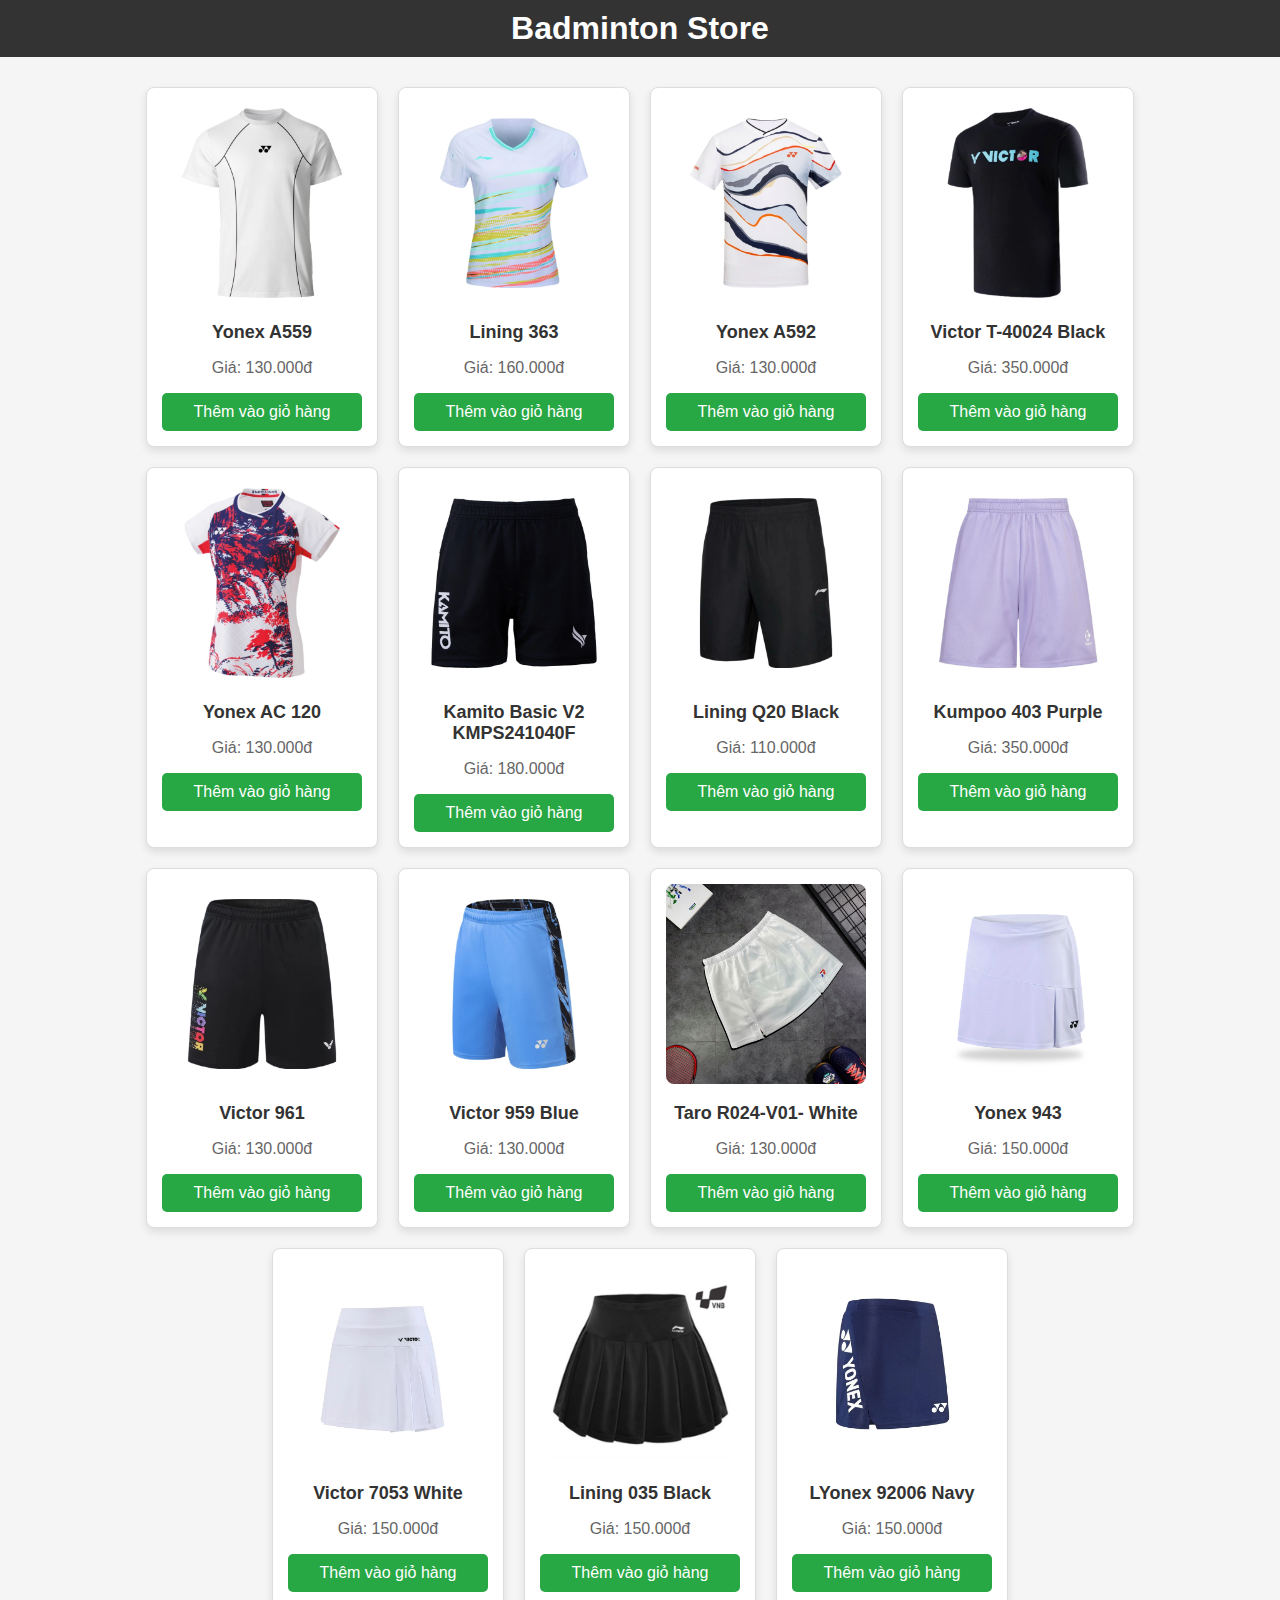
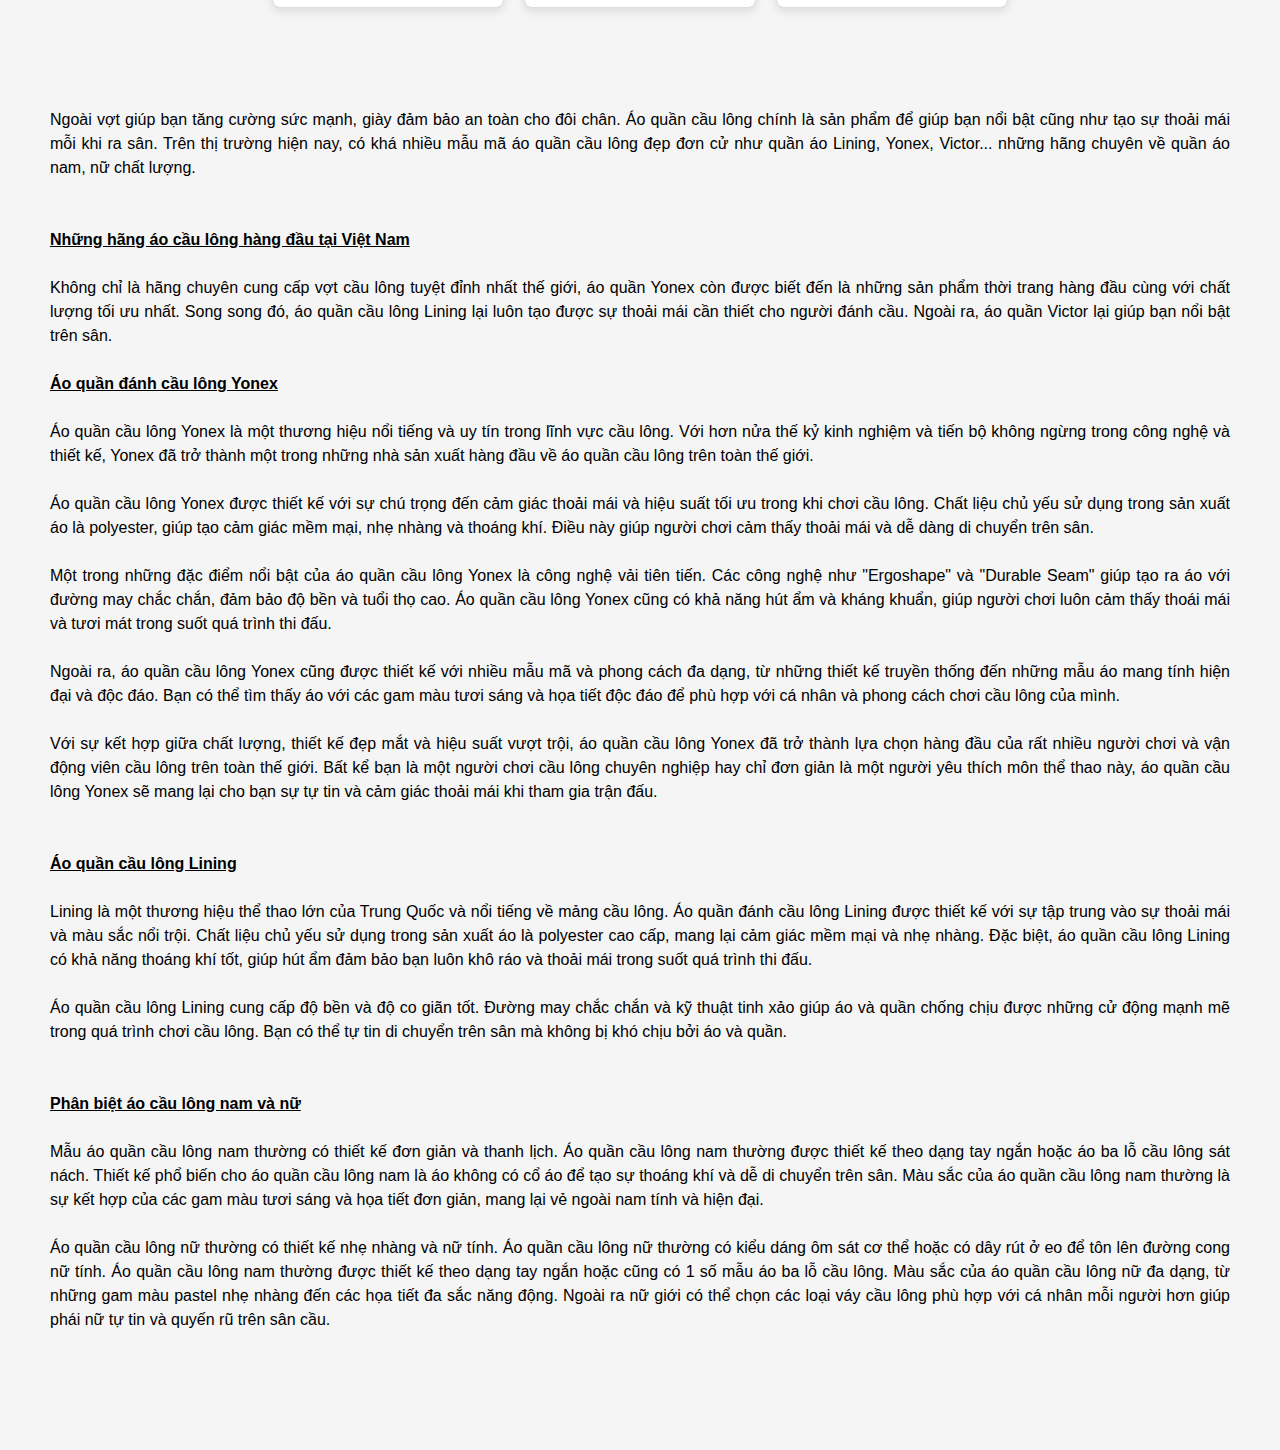
<file: ao_quan_cau_long.html>
<!DOCTYPE html>
<html lang="en">
  <head>
    <meta charset="UTF-8" />
    <meta name="viewport" content="width=device-width, initial-scale=1.0" />
    <title>Badminton Store</title>
    <style>
      /* Đặt style cho phần body */
      body {
        font-family: Arial, sans-serif;
        margin: 0;
        padding: 0;
        background-color: #f5f5f5;
      }

      /* Style cho phần tiêu đề (header) */
      header {
        background-color: #333;
        color: white;
        text-align: center;
        padding: 10px;
      }

      /* Style cho tiêu đề của trang */
      header h1 {
        margin: 0;
      }

      /* Phần container chứa sản phẩm */
      .product-container {
        display: flex;
        flex-wrap: wrap;
        justify-content: center;
        padding: 20px;
      }

      /* Style cho từng sản phẩm */
      .product {
        background-color: white;
        border: 1px solid #ddd;
        border-radius: 8px;
        width: 200px;
        margin: 10px;
        padding: 15px;
        text-align: center;
        box-shadow: 0 4px 8px rgba(0, 0, 0, 0.1);
      }

      /* Style cho ảnh sản phẩm */
      .product img {
        width: 100%;
        height: auto;
        border-radius: 8px;
      }

      /* Tên sản phẩm */
      .product h2 {
        font-size: 18px;
        color: #333;
      }

      /* Giá sản phẩm */
      .product p {
        color: #666;
        font-size: 16px;
      }

      /* Style cho nút thêm vào giỏ hàng */
      .product button {
        background-color: #28a745;
        color: white;
        border: none;
        padding: 10px;
        border-radius: 5px;
        cursor: pointer;
        font-size: 16px;
        width: 100%;
      }

      /* Thêm hiệu ứng cho nút */
      .product button:hover {
        background-color: #218838;
      }
      .gioithieu {
        font-family: Arial, sans-serif;
        font-size: 16px;
        line-height: 1.5;
        margin: 20px 0;
        padding: 50px;
        text-align: justify;
      }
    </style>
  </head>
  <body>
    <!-- Phần tiêu đề của trang -->
    <header>
      <h1>Badminton Store</h1>
    </header>

    <!-- Container chứa các sản phẩm -->
    <div class="product-container">
      <div class="product">
        <img
          src="assets/img/ao-cau-long-yonex-a559-nam-trang_1728267097.webp"
          alt="Sản phẩm 1"
        />
        <h2>Yonex A559</h2>
        <p>Giá: 130.000đ</p>
        <button>Thêm vào giỏ hàng</button>
      </div>

      <div class="product">
        <img
          src="assets/img/ao-cau-long-lining-363-nu-trang_1722308616.webp"
          alt="Sản phẩm 2"
        />
        <h2>Lining 363</h2>
        <p>Giá: 160.000đ</p>
        <button>Thêm vào giỏ hàng</button>
      </div>

      <div class="product">
        <img
          src="assets/img/ao-cau-long-yonex-vm1058-nam-trang-xanh-cam_1728267941.webp"
          alt="Sản phẩm 3"
        />
        <h2>Yonex A592</h2>
        <p>Giá: 130.000đ</p>
        <button>Thêm vào giỏ hàng</button>
      </div>

      <div class="product">
        <img
          src="assets/img/ao-cau-long-victor-t-40024-den-chinh-hang_1728329645.jpg"
          alt="Sản phẩm 4"
        />
        <h2>Victor T-40024 Black</h2>
        <p>Giá: 350.000đ</p>
        <button>Thêm vào giỏ hàng</button>
      </div>

      <div class="product">
        <img
          src="assets/img/ao-cau-long-yonex-ac121-nu-trang_1726598965.webp"
          alt="Sản phẩm 5"
        />
        <h2>Yonex AC 120</h2>
        <p>Giá: 130.000đ</p>
        <button>Thêm vào giỏ hàng</button>
      </div>

      <div class="product">
        <img
          src="assets/img/quan-cau-long-kamito-basic-v2-kmps241040f-nu-den-trang-chinh-hang_1724016342.webp"
          alt="Sản phẩm 6"
        />
        <h2>Kamito Basic V2 KMPS241040F</h2>
        <p>Giá: 180.000đ</p>
        <button>Thêm vào giỏ hàng</button>
      </div>

      <div class="product">
        <img
          src="assets/img/quan-cau-long-lining-q20-nam-den_1715643656.webp"
          alt="Sản phẩm 7"
        />
        <h2>Lining Q20 Black</h2>
        <p>Giá: 110.000đ</p>
        <button>Thêm vào giỏ hàng</button>
      </div>

      <div class="product">
        <img
          src="assets/img/quan-cau-long-kumpoo-403-nam-tim-chinh-hang_1722394738.webp"
          alt="Sản phẩm 8"
        />
        <h2>Kumpoo 403 Purple</h2>
        <p>Giá: 350.000đ</p>
        <button>Thêm vào giỏ hàng</button>
      </div>

      <div class="product">
        <img
          src="assets/img/quan-cau-long-victor-961-den_1721241526.webp"
          alt="Sản phẩm 9"
        />
        <h2>Victor 961</h2>
        <p>Giá: 130.000đ</p>
        <button>Thêm vào giỏ hàng</button>
      </div>

      <div class="product">
        <img
          src="assets/img/quan-cau-long-yonex-959-xanh_1721176152.webp"
          alt="Sản phẩm 10"
        />
        <h2>Victor 959 Blue</h2>
        <p>Giá: 130.000đ</p>
        <button>Thêm vào giỏ hàng</button>
      </div>

      <div class="product">
        <img
          src="assets/img/vay-cau-long-taro-tr024-v01-trang-chinh-hang_1727663838.webp"
          alt="Sản phẩm 11"
        />
        <h2>Taro R024-V01- White</h2>
        <p>Giá: 130.000đ</p>
        <button>Thêm vào giỏ hàng</button>
      </div>

      <div class="product">
        <img
          src="assets/img/vay-cau-long-yonex-943-trang-8.webp"
          alt="Sản phẩm 12"
        />
        <h2>Yonex 943</h2>
        <p>Giá: 150.000đ</p>
        <button>Thêm vào giỏ hàng</button>
      </div>

      <div class="product">
        <img
          src="assets/img/vay-cau-long-victor-7053-trang-den-2.webp"
          alt="Sản phẩm 13"
        />
        <h2>Victor 7053 White</h2>
        <p>Giá: 150.000đ</p>
        <button>Thêm vào giỏ hàng</button>
      </div>

      <div class="product">
        <img
          src="assets/img/vay-cau-long-lining-035-den-1.webp"
          alt="Sản phẩm 14"
        />
        <h2>Lining 035 Black</h2>
        <p>Giá: 150.000đ</p>
        <button>Thêm vào giỏ hàng</button>
      </div>

      <div class="product">
        <img
          src="assets/img/vay-cau-long-yonex-92006-xanh-navy-1.webp"
          alt="Sản phẩm 15"
        />
        <h2>LYonex 92006 Navy</h2>
        <p>Giá: 150.000đ</p>
        <button>Thêm vào giỏ hàng</button>
      </div>
    </div>
    <p class="gioithieu">
      Ngoài vợt giúp bạn tăng cường sức mạnh, giày đảm bảo an toàn cho đôi chân.
      Áo quần cầu lông chính là sản phẩm để giúp bạn nổi bật cũng như tạo sự
      thoải mái mỗi khi ra sân. Trên thị trường hiện nay, có khá nhiều mẫu mã áo
      quần cầu lông đẹp đơn cử như quần áo Lining, Yonex, Victor... những hãng
      chuyên về quần áo nam, nữ chất lượng. <br />
      <br />
      <br />

      <u><b>Những hãng áo cầu lông hàng đầu tại Việt Nam</b></u> <br />
      <br />

      Không chỉ là hãng chuyên cung cấp vợt cầu lông tuyệt đỉnh nhất thế giới,
      áo quần Yonex còn được biết đến là những sản phẩm thời trang hàng đầu cùng
      với chất lượng tối ưu nhất. Song song đó, áo quần cầu lông Lining lại luôn
      tạo được sự thoải mái cần thiết cho người đánh cầu. Ngoài ra, áo quần
      Victor lại giúp bạn nổi bật trên sân. <br />
      <br />

      <u><b>Áo quần đánh cầu lông Yonex</b></u> <br /><br />
      Áo quần cầu lông Yonex là một thương hiệu nổi tiếng và uy tín trong lĩnh
      vực cầu lông. Với hơn nửa thế kỷ kinh nghiệm và tiến bộ không ngừng trong
      công nghệ và thiết kế, Yonex đã trở thành một trong những nhà sản xuất
      hàng đầu về áo quần cầu lông trên toàn thế giới. <br />
      <br />

      Áo quần cầu lông Yonex được thiết kế với sự chú trọng đến cảm giác thoải
      mái và hiệu suất tối ưu trong khi chơi cầu lông. Chất liệu chủ yếu sử dụng
      trong sản xuất áo là polyester, giúp tạo cảm giác mềm mại, nhẹ nhàng và
      thoáng khí. Điều này giúp người chơi cảm thấy thoải mái và dễ dàng di
      chuyển trên sân. <br />
      <br />

      Một trong những đặc điểm nổi bật của áo quần cầu lông Yonex là công nghệ
      vải tiên tiến. Các công nghệ như "Ergoshape" và "Durable Seam" giúp tạo ra
      áo với đường may chắc chắn, đảm bảo độ bền và tuổi thọ cao. Áo quần cầu
      lông Yonex cũng có khả năng hút ẩm và kháng khuẩn, giúp người chơi luôn
      cảm thấy thoái mái và tươi mát trong suốt quá trình thi đấu. <br />
      <br />

      Ngoài ra, áo quần cầu lông Yonex cũng được thiết kế với nhiều mẫu mã và
      phong cách đa dạng, từ những thiết kế truyền thống đến những mẫu áo mang
      tính hiện đại và độc đáo. Bạn có thể tìm thấy áo với các gam màu tươi sáng
      và họa tiết độc đáo để phù hợp với cá nhân và phong cách chơi cầu lông của
      mình. <br />
      <br />

      Với sự kết hợp giữa chất lượng, thiết kế đẹp mắt và hiệu suất vượt trội,
      áo quần cầu lông Yonex đã trở thành lựa chọn hàng đầu của rất nhiều người
      chơi và vận động viên cầu lông trên toàn thế giới. Bất kể bạn là một người
      chơi cầu lông chuyên nghiệp hay chỉ đơn giản là một người yêu thích môn
      thể thao này, áo quần cầu lông Yonex sẽ mang lại cho bạn sự tự tin và cảm
      giác thoải mái khi tham gia trận đấu. <br />
      <br />
      <br />

      <u><b>Áo quần cầu lông Lining</b></u> <br />
      <br />
      Lining là một thương hiệu thể thao lớn của Trung Quốc và nổi tiếng về mảng
      cầu lông. Áo quần đánh cầu lông Lining được thiết kế với sự tập trung vào
      sự thoải mái và màu sắc nổi trội. Chất liệu chủ yếu sử dụng trong sản xuất
      áo là polyester cao cấp, mang lại cảm giác mềm mại và nhẹ nhàng. Đặc biệt,
      áo quần cầu lông Lining có khả năng thoáng khí tốt, giúp hút ẩm đảm bảo
      bạn luôn khô ráo và thoải mái trong suốt quá trình thi đấu. <br />
      <br />

      Áo quần cầu lông Lining cung cấp độ bền và độ co giãn tốt. Đường may chắc
      chắn và kỹ thuật tinh xảo giúp áo và quần chống chịu được những cử động
      mạnh mẽ trong quá trình chơi cầu lông. Bạn có thể tự tin di chuyển trên
      sân mà không bị khó chịu bởi áo và quần. <br />
      <br />
      <br />

      <u><b>Phân biệt áo cầu lông nam và nữ</b></u> <br />
      <br />
      Mẫu áo quần cầu lông nam thường có thiết kế đơn giản và thanh lịch. Áo
      quần cầu lông nam thường được thiết kế theo dạng tay ngắn hoặc áo ba lỗ
      cầu lông sát nách. Thiết kế phổ biến cho áo quần cầu lông nam là áo không
      có cổ áo để tạo sự thoáng khí và dễ di chuyển trên sân. Màu sắc của áo
      quần cầu lông nam thường là sự kết hợp của các gam màu tươi sáng và họa
      tiết đơn giản, mang lại vẻ ngoài nam tính và hiện đại. <br />
      <br />

      Áo quần cầu lông nữ thường có thiết kế nhẹ nhàng và nữ tính. Áo quần cầu
      lông nữ thường có kiểu dáng ôm sát cơ thể hoặc có dây rút ở eo để tôn lên
      đường cong nữ tính. Áo quần cầu lông nam thường được thiết kế theo dạng
      tay ngắn hoặc cũng có 1 số mẫu áo ba lỗ cầu lông. Màu sắc của áo quần cầu
      lông nữ đa dạng, từ những gam màu pastel nhẹ nhàng đến các họa tiết đa sắc
      năng động. Ngoài ra nữ giới có thể chọn các loại váy cầu lông phù hợp với
      cá nhân mỗi người hơn giúp phái nữ tự tin và quyến rũ trên sân cầu. <br />
      <br />
      <br />
    </p>
  </body>
</html>
</file>
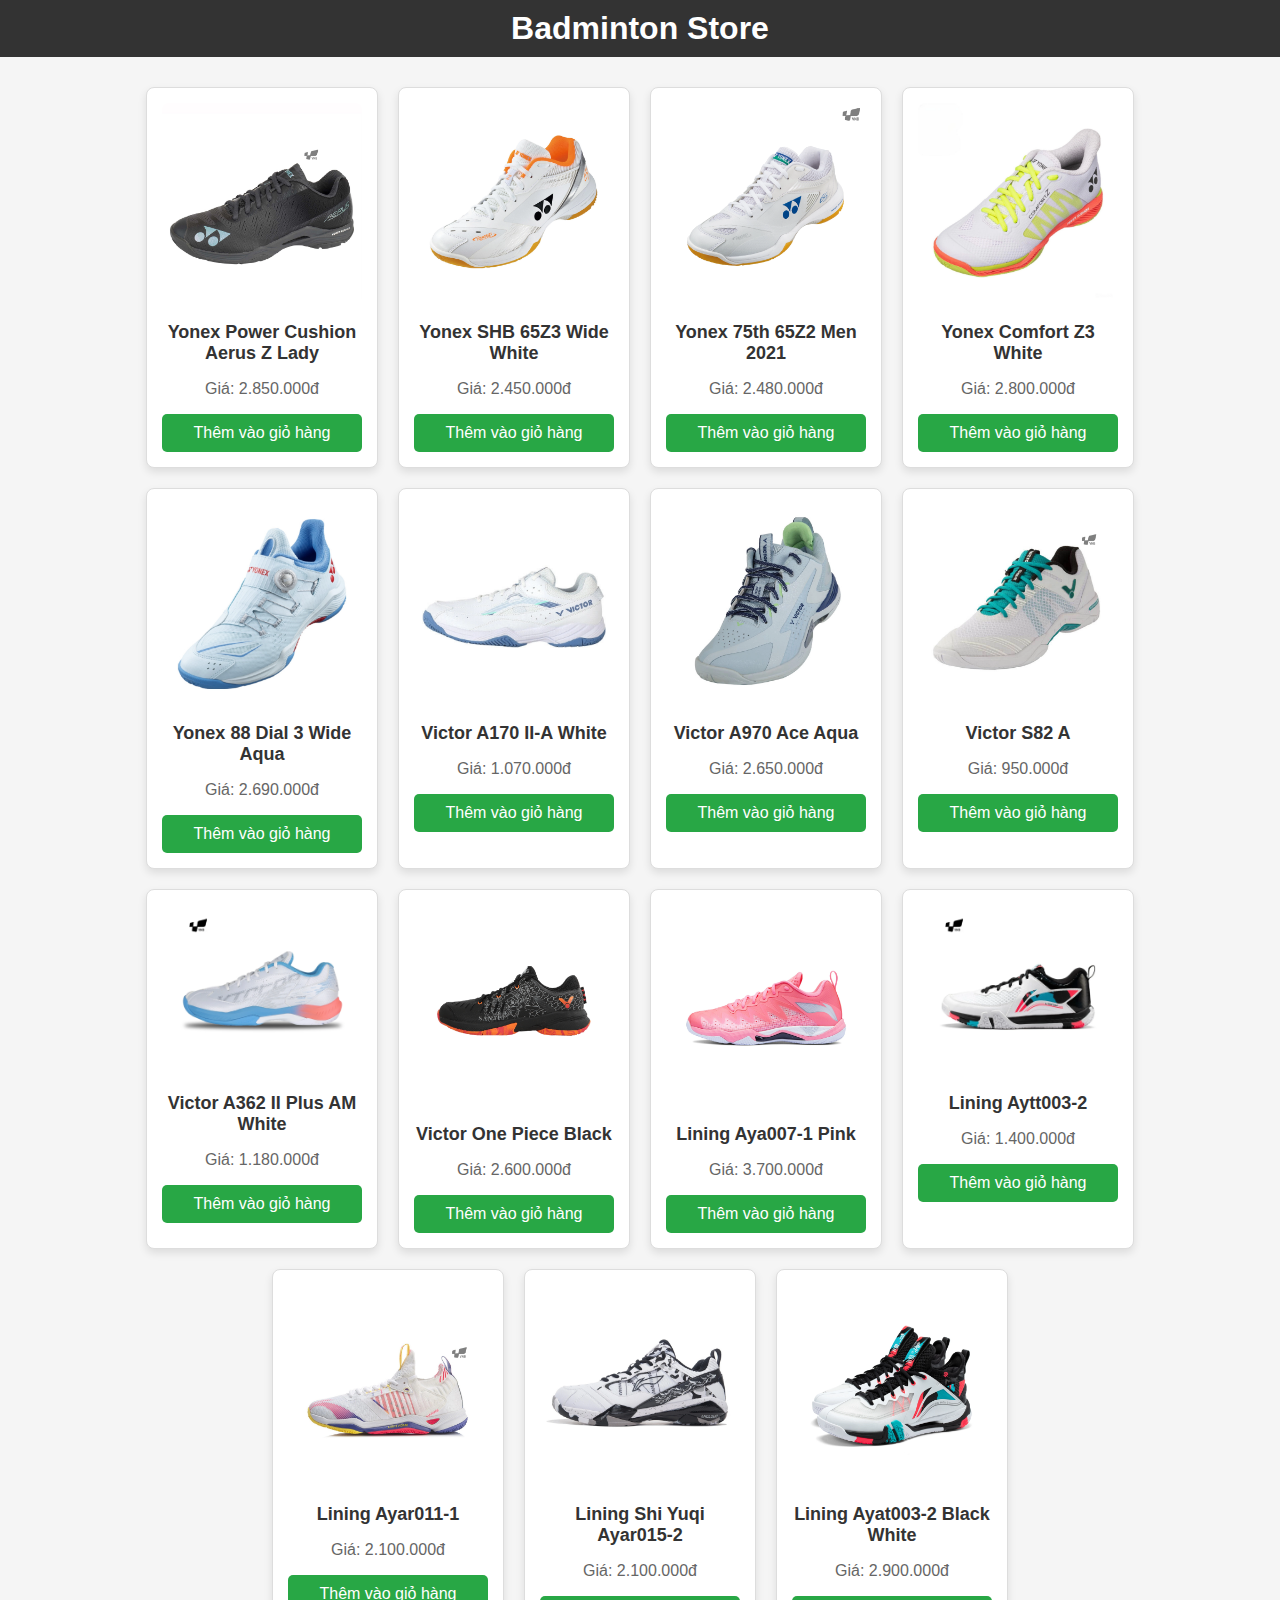
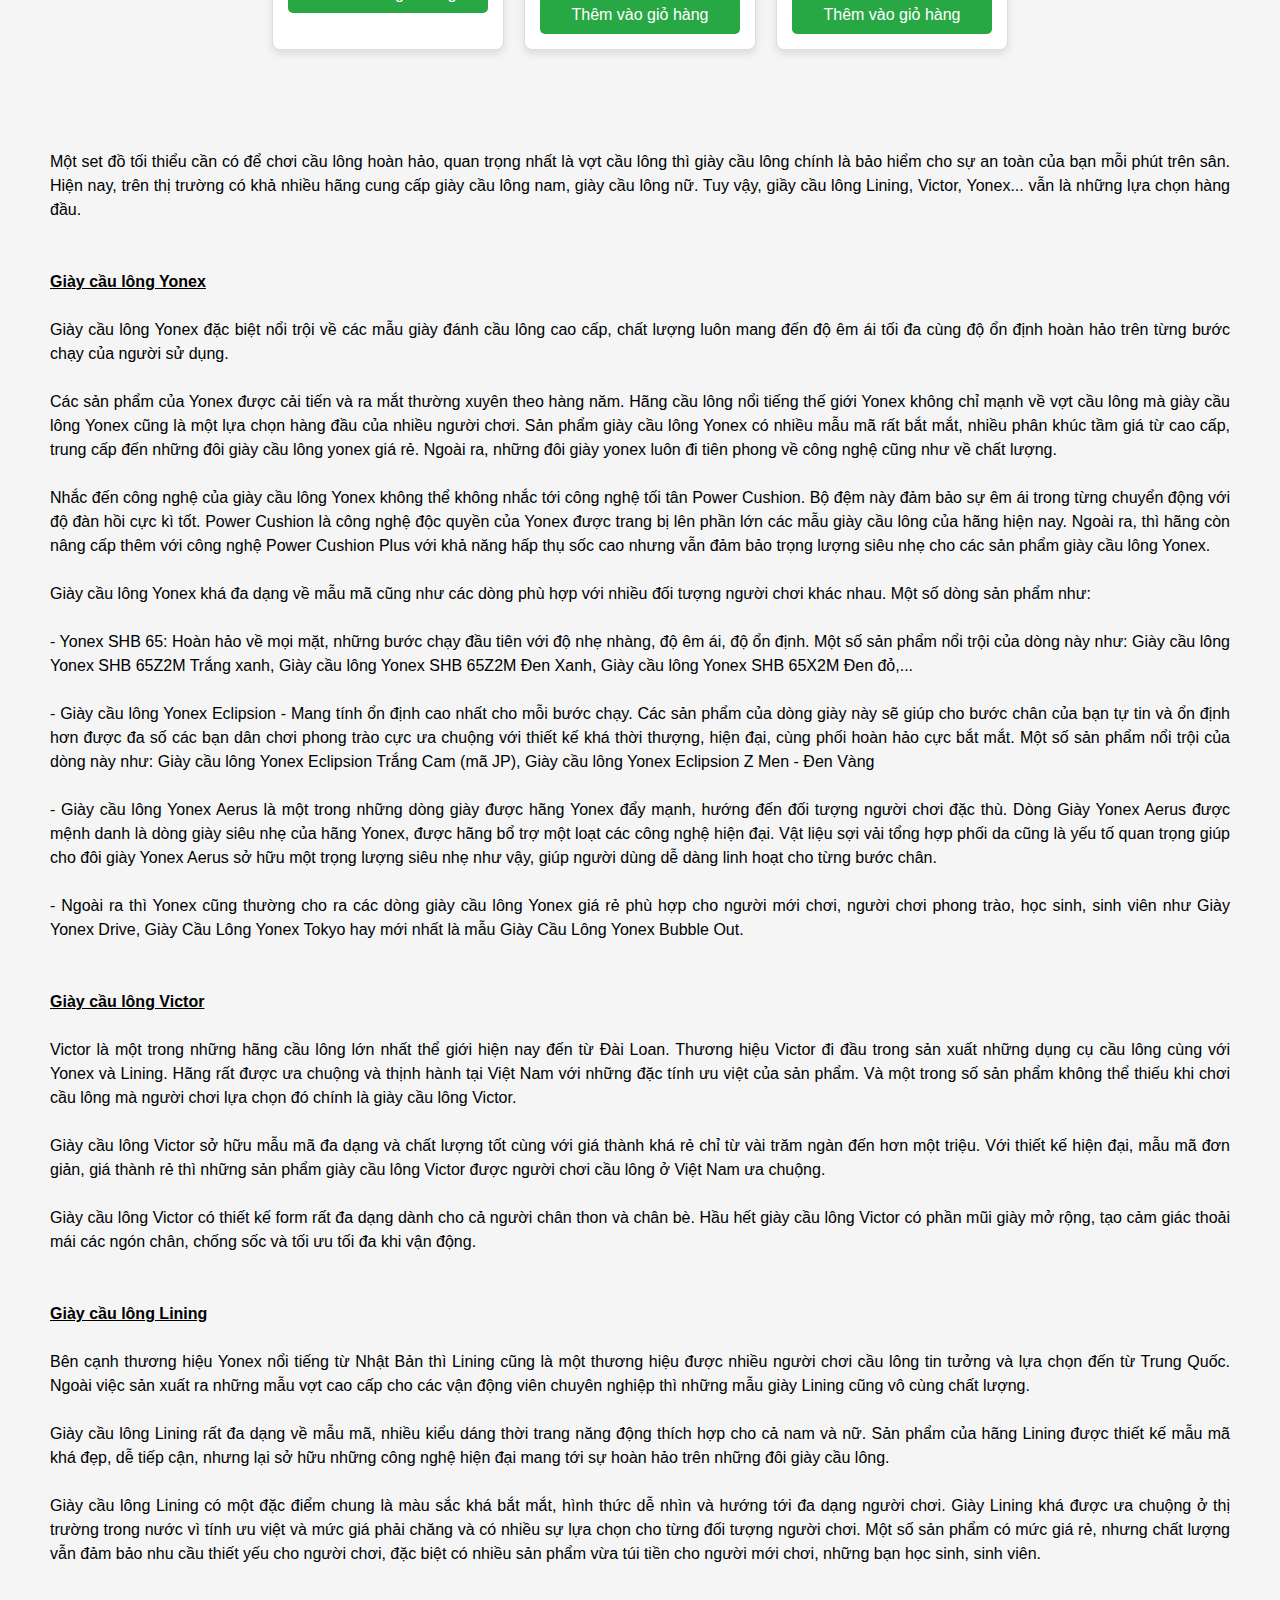
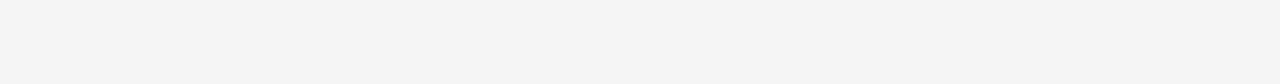
<file: giay_cau_long.html>
<!DOCTYPE html>
<html lang="en">
  <head>
    <meta charset="UTF-8" />
    <meta name="viewport" content="width=device-width, initial-scale=1.0" />
    <title>Badminton Store</title>
    <style>
      /* Đặt style cho phần body */
      body {
        font-family: Arial, sans-serif;
        margin: 0;
        padding: 0;
        background-color: #f5f5f5;
      }

      /* Style cho phần tiêu đề (header) */
      header {
        background-color: #333;
        color: white;
        text-align: center;
        padding: 10px;
      }

      /* Style cho tiêu đề của trang */
      header h1 {
        margin: 0;
      }

      /* Phần container chứa sản phẩm */
      .product-container {
        display: flex;
        flex-wrap: wrap;
        justify-content: center;
        padding: 20px;
      }

      /* Style cho từng sản phẩm */
      .product {
        background-color: white;
        border: 1px solid #ddd;
        border-radius: 8px;
        width: 200px;
        margin: 10px;
        padding: 15px;
        text-align: center;
        box-shadow: 0 4px 8px rgba(0, 0, 0, 0.1);
      }

      /* Style cho ảnh sản phẩm */
      .product img {
        width: 100%;
        height: auto;
        border-radius: 8px;
      }

      /* Tên sản phẩm */
      .product h2 {
        font-size: 18px;
        color: #333;
      }

      /* Giá sản phẩm */
      .product p {
        color: #666;
        font-size: 16px;
      }

      /* Style cho nút thêm vào giỏ hàng */
      .product button {
        background-color: #28a745;
        color: white;
        border: none;
        padding: 10px;
        border-radius: 5px;
        cursor: pointer;
        font-size: 16px;
        width: 100%;
      }

      /* Thêm hiệu ứng cho nút */
      .product button:hover {
        background-color: #218838;
      }
      .gioithieu {
        font-family: Arial, sans-serif;
        font-size: 16px;
        line-height: 1.5;
        margin: 20px 0;
        padding: 50px;
        text-align: justify;
      }
    </style>
  </head>
  <body>
    <!-- Phần tiêu đề của trang -->
    <header>
      <h1>Badminton Store</h1>
    </header>

    <!-- Container chứa các sản phẩm -->
    <div class="product-container">
      <div class="product">
        <img
          src="assets/img/giay-cau-long-yonex-power-cushion-aerus-z-lady-xam-den-chinh-hang-5.webp"
          alt="Sản phẩm 1"
        />
        <h2>Yonex Power Cushion Aerus Z Lady</h2>
        <p>Giá: 2.850.000đ</p>
        <button>Thêm vào giỏ hàng</button>
      </div>

      <div class="product">
        <img
          src="assets/img/giay-cau-long-yonex-shb-65z3-wide-trang-cam-new-2023-2.webp"
          alt="Sản phẩm 2"
        />
        <h2>Yonex SHB 65Z3 Wide White</h2>
        <p>Giá: 2.450.000đ</p>
        <button>Thêm vào giỏ hàng</button>
      </div>

      <div class="product">
        <img
          src="assets/img/giay-cau-long-yonex-75th-65z2-men-new-2021-1.webp"
          alt="Sản phẩm 3"
        />
        <h2>Yonex 75th 65Z2 Men 2021</h2>
        <p>Giá: 2.480.000đ</p>
        <button>Thêm vào giỏ hàng</button>
      </div>

      <div class="product">
        <img
          src="assets/img/giay-cau-long-yonex-comfort-z3-trang-ma-kr_1726003177.webp"
          alt="Sản phẩm 4"
        />
        <h2>Yonex Comfort Z3 White</h2>
        <p>Giá: 2.800.000đ</p>
        <button>Thêm vào giỏ hàng</button>
      </div>

      <div class="product">
        <img
          src="assets/img/giay-cau-long-yonex-88-dial-3-wide-2024-xanh-nhat-chinh-hang_1714788509.webp"
          alt="Sản phẩm 5"
        />
        <h2>Yonex 88 Dial 3 Wide Aqua</h2>
        <p>Giá: 2.690.000đ</p>
        <button>Thêm vào giỏ hàng</button>
      </div>

      <div class="product">
        <img
          src="assets/img/giay-cau-long-victor-a170-ii-a-trang-chinh-hang_1714330456.webp"
          alt="Sản phẩm 6"
        />
        <h2>Victor A170 II-A White</h2>
        <p>Giá: 1.070.000đ</p>
        <button>Thêm vào giỏ hàng</button>
      </div>

      <div class="product">
        <img
          src="assets/img/giay-cau-long-victor-a970ace-xanh-nhat-noi-dia-trung-3.webp"
          alt="Sản phẩm 7"
        />
        <h2>Victor A970 Ace Aqua</h2>
        <p>Giá: 2.650.000đ</p>
        <button>Thêm vào giỏ hàng</button>
      </div>

      <div class="product">
        <img
          src="assets/img/giay-cau-long-victor-s82-a-chinh-hang-3.webp"
          alt="Sản phẩm 8"
        />
        <h2>Victor S82 A</h2>
        <p>Giá: 950.000đ</p>
        <button>Thêm vào giỏ hàng</button>
      </div>

      <div class="product">
        <img
          src="assets/img/giay-cau-long-victor-a362ii-plus-am-trang-chinh-hang_1699837979.webp"
          alt="Sản phẩm 9"
        />
        <h2>Victor A362 II Plus AM White</h2>
        <p>Giá: 1.180.000đ</p>
        <button>Thêm vào giỏ hàng</button>
      </div>

      <div class="product">
        <img
          src="assets/img/giay-cau-long-victor-one-piece-den-3.webp"
          alt="Sản phẩm 10"
        />
        <h2>Victor One Piece Black</h2>
        <p>Giá: 2.600.000đ</p>
        <button>Thêm vào giỏ hàng</button>
      </div>

      <div class="product">
        <img
          src="assets/img/giay-cau-long-lining-ayau007-1-hong-noi-dia-trung_1726880909.jpg"
          alt="Sản phẩm 11"
        />
        <h2>Lining Aya007-1 Pink</h2>
        <p>Giá: 3.700.000đ</p>
        <button>Thêm vào giỏ hàng</button>
      </div>

      <div class="product">
        <img
          src="assets/img/giay-cau-long-lining-aytt003-2-chinh-hang.webp"
          alt="Sản phẩm 12"
        />
        <h2>Lining Aytt003-2</h2>
        <p>Giá: 1.400.000đ</p>
        <button>Thêm vào giỏ hàng</button>
      </div>

      <div class="product">
        <img
          src="assets/img/giay-cau-long-lining-ayar011-1-chinh-hang-4.webp"
          alt="Sản phẩm 13"
        />
        <h2>Lining Ayar011-1</h2>
        <p>Giá: 2.100.000đ</p>
        <button>Thêm vào giỏ hàng</button>
      </div>

      <div class="product">
        <img
          src="assets/img/giay-cau-long-shi-yuqi-lining-ayar015-2-noi-dia-trung-5.webp"
          alt="Sản phẩm 14"
        />
        <h2>Lining Shi Yuqi Ayar015-2</h2>
        <p>Giá: 2.100.000đ</p>
        <button>Thêm vào giỏ hàng</button>
      </div>

      <div class="product">
        <img
          src="assets/img/giay-cau-long-lining-ayat003-2-trang-den-noi-dia-trung_1727214871.jpg"
          alt="Sản phẩm 15"
        />
        <h2>Lining Ayat003-2 Black White</h2>
        <p>Giá: 2.900.000đ</p>
        <button>Thêm vào giỏ hàng</button>
      </div>
    </div>
    <p class="gioithieu">
      Một set đồ tối thiểu cần có để chơi cầu lông hoàn hảo, quan trọng nhất là
      vợt cầu lông thì giày cầu lông chính là bảo hiểm cho sự an toàn của bạn
      mỗi phút trên sân. Hiện nay, trên thị trường có khả nhiều hãng cung cấp
      giày cầu lông nam, giày cầu lông nữ. Tuy vậy, giầy cầu lông Lining,
      Victor, Yonex... vẫn là những lựa chọn hàng đầu. <br />
      <br />
      <br />

      <u><b>Giày cầu lông Yonex</b></u> <br />
      <br />

      Giày cầu lông Yonex đặc biệt nổi trội về các mẫu giày đánh cầu lông cao
      cấp, chất lượng luôn mang đến độ êm ái tối đa cùng độ ổn định hoàn hảo
      trên từng bước chạy của người sử dụng. <br />
      <br />

      Các sản phẩm của Yonex được cải tiến và ra mắt thường xuyên theo hàng năm.
      Hãng cầu lông nổi tiếng thế giới Yonex không chỉ mạnh về vợt cầu lông mà
      giày cầu lông Yonex cũng là một lựa chọn hàng đầu của nhiều người chơi.
      Sản phẩm giày cầu lông Yonex có nhiều mẫu mã rất bắt mắt, nhiều phân khúc
      tầm giá từ cao cấp, trung cấp đến những đôi giày cầu lông yonex giá rẻ.
      Ngoài ra, những đôi giày yonex luôn đi tiên phong về công nghệ cũng như về
      chất lượng. <br />
      <br />

      Nhắc đến công nghệ của giày cầu lông Yonex không thể không nhắc tới công
      nghệ tối tân Power Cushion. Bộ đệm này đảm bảo sự êm ái trong từng chuyển
      động với độ đàn hồi cực kì tốt. Power Cushion là công nghệ độc quyền của
      Yonex được trang bị lên phần lớn các mẫu giày cầu lông của hãng hiện nay.
      Ngoài ra, thì hãng còn nâng cấp thêm với công nghệ Power Cushion Plus với
      khả năng hấp thụ sốc cao nhưng vẫn đảm bảo trọng lượng siêu nhẹ cho các
      sản phẩm giày cầu lông Yonex. <br /><br />

      Giày cầu lông Yonex khá đa dạng về mẫu mã cũng như các dòng phù hợp với
      nhiều đối tượng người chơi khác nhau. Một số dòng sản phẩm như:
      <br /><br />

      - Yonex SHB 65: Hoàn hảo về mọi mặt, những bước chạy đầu tiên với độ nhẹ
      nhàng, độ êm ái, độ ổn định. Một số sản phẩm nổi trội của dòng này như:
      Giày cầu lông Yonex SHB 65Z2M Trắng xanh, Giày cầu lông Yonex SHB 65Z2M
      Đen Xanh, Giày cầu lông Yonex SHB 65X2M Đen đỏ,... <br /><br />

      - Giày cầu lông Yonex Eclipsion - Mang tính ổn định cao nhất cho mỗi bước
      chạy. Các sản phẩm của dòng giày này sẽ giúp cho bước chân của bạn tự tin
      và ổn định hơn được đa số các bạn dân chơi phong trào cực ưa chuộng với
      thiết kế khá thời thượng, hiện đại, cùng phối hoàn hảo cực bắt mắt. Một số
      sản phẩm nổi trội của dòng này như: Giày cầu lông Yonex Eclipsion Trắng
      Cam (mã JP), Giày cầu lông Yonex Eclipsion Z Men - Đen Vàng <br />
      <br />

      - Giày cầu lông Yonex Aerus là một trong những dòng giày được hãng Yonex
      đẩy mạnh, hướng đến đối tượng người chơi đặc thù. Dòng Giày Yonex Aerus
      được mệnh danh là dòng giày siêu nhẹ của hãng Yonex, được hãng bổ trợ một
      loạt các công nghệ hiện đại. Vật liệu sợi vải tổng hợp phối da cũng là yếu
      tố quan trọng giúp cho đôi giày Yonex Aerus sở hữu một trọng lượng siêu
      nhẹ như vậy, giúp người dùng dễ dàng linh hoạt cho từng bước chân.
      <br /><br />

      - Ngoài ra thì Yonex cũng thường cho ra các dòng giày cầu lông Yonex giá
      rẻ phù hợp cho người mới chơi, người chơi phong trào, học sinh, sinh viên
      như Giày Yonex Drive, Giày Cầu Lông Yonex Tokyo hay mới nhất là mẫu Giày
      Cầu Lông Yonex Bubble Out. <br />
      <br />
      <br />

      <u><b>Giày cầu lông Victor</b></u> <br /><br />
      Victor là một trong những hãng cầu lông lớn nhất thể giới hiện nay đến từ
      Đài Loan. Thương hiệu Victor đi đầu trong sản xuất những dụng cụ cầu lông
      cùng với Yonex và Lining. Hãng rất được ưa chuộng và thịnh hành tại Việt
      Nam với những đặc tính ưu việt của sản phẩm. Và một trong số sản phẩm
      không thể thiếu khi chơi cầu lông mà người chơi lựa chọn đó chính là giày
      cầu lông Victor. <br />
      <br />

      Giày cầu lông Victor sở hữu mẫu mã đa dạng và chất lượng tốt cùng với giá
      thành khá rẻ chỉ từ vài trăm ngàn đến hơn một triệu. Với thiết kế hiện
      đại, mẫu mã đơn giản, giá thành rẻ thì những sản phẩm giày cầu lông Victor
      được người chơi cầu lông ở Việt Nam ưa chuộng. <br />
      <br />

      Giày cầu lông Victor có thiết kế form rất đa dạng dành cho cả người chân
      thon và chân bè. Hầu hết giày cầu lông Victor có phần mũi giày mở rộng,
      tạo cảm giác thoải mái các ngón chân, chống sốc và tối ưu tối đa khi vận
      động. <br />
      <br />
      <br />

      <u><b>Giày cầu lông Lining</b></u> <br />
      <br />
      Bên cạnh thương hiệu Yonex nổi tiếng từ Nhật Bản thì Lining cũng là một
      thương hiệu được nhiều người chơi cầu lông tin tưởng và lựa chọn đến từ
      Trung Quốc. Ngoài việc sản xuất ra những mẫu vợt cao cấp cho các vận động
      viên chuyên nghiệp thì những mẫu giày Lining cũng vô cùng chất lượng.
      <br />
      <br />

      Giày cầu lông Lining rất đa dạng về mẫu mã, nhiều kiểu dáng thời trang
      năng động thích hợp cho cả nam và nữ. Sản phẩm của hãng Lining được thiết
      kế mẫu mã khá đẹp, dễ tiếp cận, nhưng lại sở hữu những công nghệ hiện đại
      mang tới sự hoàn hảo trên những đôi giày cầu lông. <br />
      <br />

      Giày cầu lông Lining có một đặc điểm chung là màu sắc khá bắt mắt, hình
      thức dễ nhìn và hướng tới đa dạng người chơi. Giày Lining khá được ưa
      chuộng ở thị trường trong nước vì tính ưu việt và mức giá phải chăng và có
      nhiều sự lựa chọn cho từng đối tượng người chơi. Một số sản phẩm có mức
      giá rẻ, nhưng chất lượng vẫn đảm bảo nhu cầu thiết yếu cho người chơi, đặc
      biệt có nhiều sản phẩm vừa túi tiền cho người mới chơi, những bạn học
      sinh, sinh viên. <br />
      <br />
      <br />
    </p>
  </body>
</html>
</file>
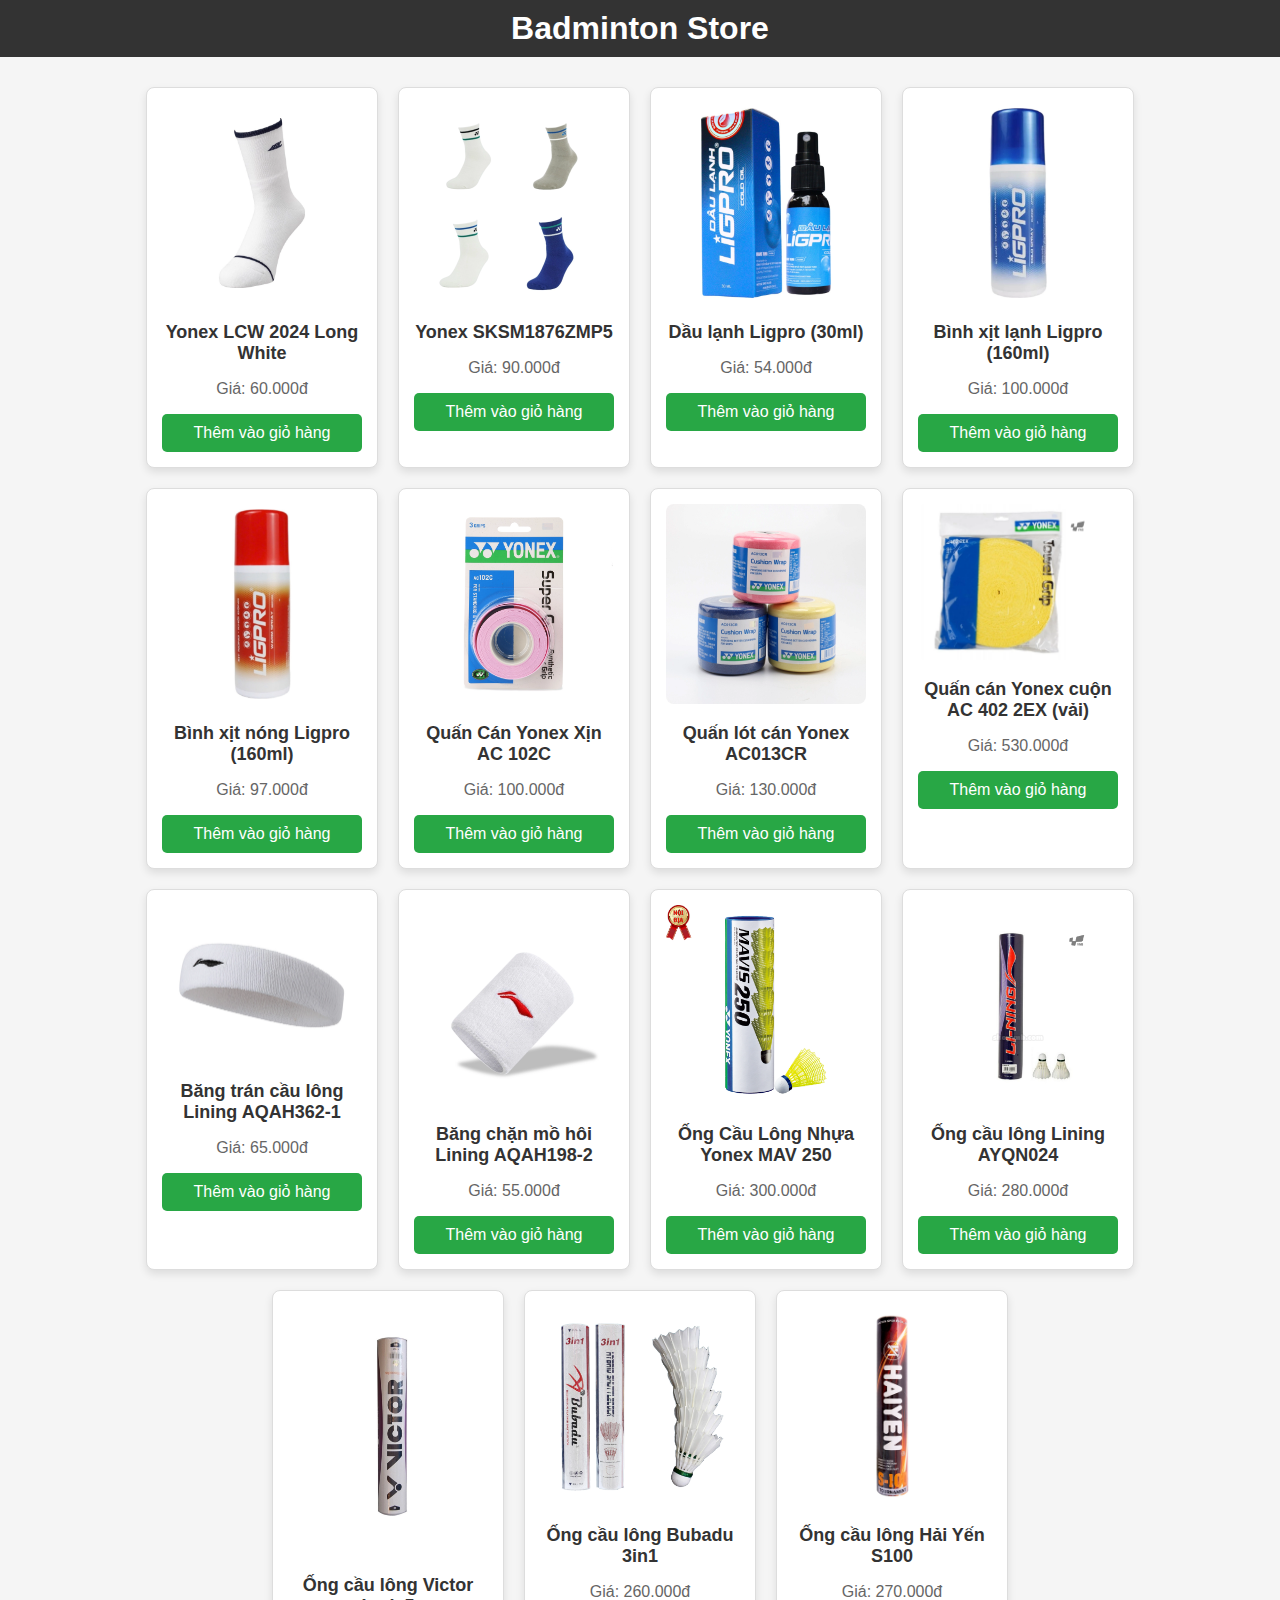
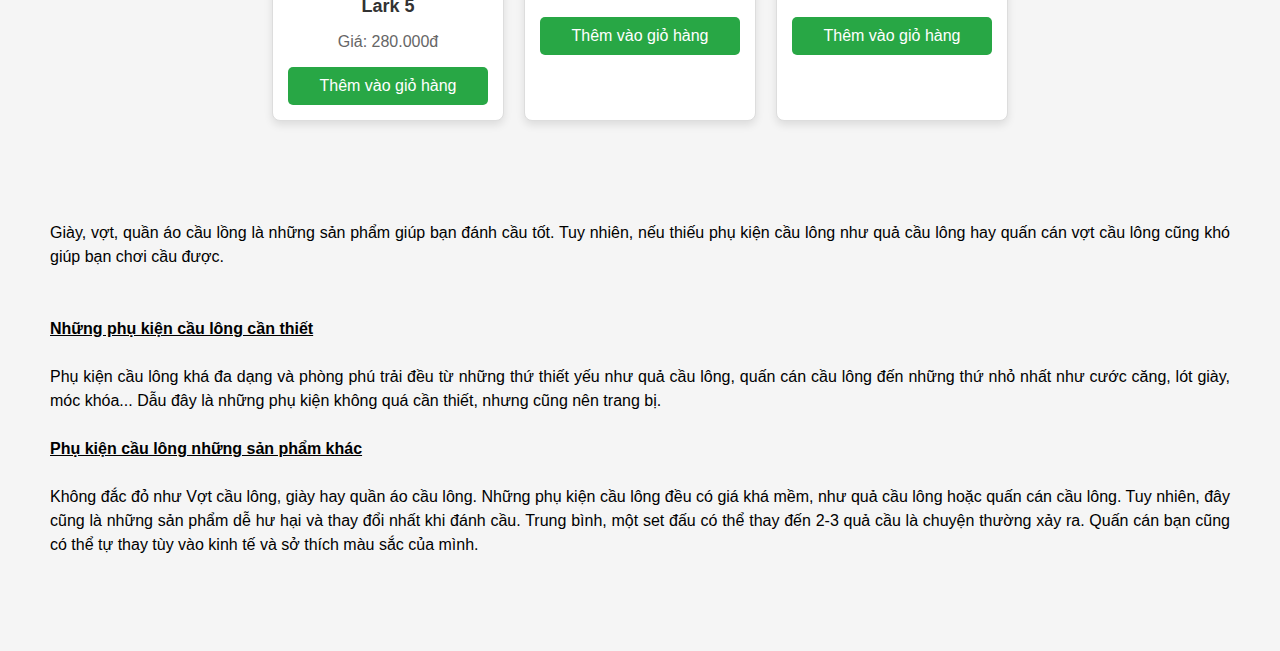
<file: phu_kien_cau_long.html>
<!DOCTYPE html>
<html lang="en">
  <head>
    <meta charset="UTF-8" />
    <meta name="viewport" content="width=device-width, initial-scale=1.0" />
    <title>Badminton Store</title>
    <style>
      /* Đặt style cho phần body */
      body {
        font-family: Arial, sans-serif;
        margin: 0;
        padding: 0;
        background-color: #f5f5f5;
      }

      /* Style cho phần tiêu đề (header) */
      header {
        background-color: #333;
        color: white;
        text-align: center;
        padding: 10px;
      }

      /* Style cho tiêu đề của trang */
      header h1 {
        margin: 0;
      }

      /* Phần container chứa sản phẩm */
      .product-container {
        display: flex;
        flex-wrap: wrap;
        justify-content: center;
        padding: 20px;
      }

      /* Style cho từng sản phẩm */
      .product {
        background-color: white;
        border: 1px solid #ddd;
        border-radius: 8px;
        width: 200px;
        margin: 10px;
        padding: 15px;
        text-align: center;
        box-shadow: 0 4px 8px rgba(0, 0, 0, 0.1);
      }

      /* Style cho ảnh sản phẩm */
      .product img {
        width: 100%;
        height: auto;
        border-radius: 8px;
      }

      /* Tên sản phẩm */
      .product h2 {
        font-size: 18px;
        color: #333;
      }

      /* Giá sản phẩm */
      .product p {
        color: #666;
        font-size: 16px;
      }

      /* Style cho nút thêm vào giỏ hàng */
      .product button {
        background-color: #28a745;
        color: white;
        border: none;
        padding: 10px;
        border-radius: 5px;
        cursor: pointer;
        font-size: 16px;
        width: 100%;
      }

      /* Thêm hiệu ứng cho nút */
      .product button:hover {
        background-color: #218838;
      }
      .gioithieu {
        font-family: Arial, sans-serif;
        font-size: 16px;
        line-height: 1.5;
        margin: 20px 0;
        padding: 50px;
        text-align: justify;
      }
    </style>
  </head>
  <body>
    <!-- Phần tiêu đề của trang -->
    <header>
      <h1>Badminton Store</h1>
    </header>

    <!-- Container chứa các sản phẩm -->
    <div class="product-container">
      <div class="product">
        <img
          src="assets/img/vo-cau-long-yonex-lcw-2024-dai-trang-60k_1718411542.webp"
          alt="Sản phẩm 1"
        />
        <h2>Yonex LCW 2024 Long White</h2>
        <p>Giá: 60.000đ</p>
        <button>Thêm vào giỏ hàng</button>
      </div>

      <div class="product">
        <img
          src="assets/img/vo-cau-long-yonex-sksm1876zmp5-chinh-hang_1716165585.webp"
          alt="Sản phẩm 2"
        />
        <h2>Yonex SKSM1876ZMP5</h2>
        <p>Giá: 90.000đ</p>
        <button>Thêm vào giỏ hàng</button>
      </div>

      <div class="product">
        <img
          src="assets/img/dau-lanh-ligpro-30ml_1730145841.webp"
          alt="Sản phẩm 3"
        />
        <h2>Dầu lạnh Ligpro (30ml)</h2>
        <p>Giá: 54.000đ</p>
        <button>Thêm vào giỏ hàng</button>
      </div>

      <div class="product">
        <img
          src="assets/img/binh-xit-lanh-ligpro-160ml_1730145231.webp"
          alt="Sản phẩm 4"
        />
        <h2>Bình xịt lạnh Ligpro (160ml)</h2>
        <p>Giá: 100.000đ</p>
        <button>Thêm vào giỏ hàng</button>
      </div>

      <div class="product">
        <img
          src="assets/img/binh-xit-nong-ligpro-160ml_1730145539.webp"
          alt="Sản phẩm 5"
        />
        <h2>Bình xịt nóng Ligpro (160ml)</h2>
        <p>Giá: 97.000đ</p>
        <button>Thêm vào giỏ hàng</button>
      </div>

      <div class="product">
        <img
          src="assets/img/quan-can-yonex-xin-ac-102c-ma-ch-2.webp"
          alt="Sản phẩm 6"
        />
        <h2>Quấn Cán Yonex Xịn AC 102C</h2>
        <p>Giá: 100.000đ</p>
        <button>Thêm vào giỏ hàng</button>
      </div>

      <div class="product">
        <img
          src="assets/img/quan-lot-can-yonex-ac013cr-ma-ch-1.webp"
          alt="Sản phẩm 7"
        />
        <h2>Quấn lót cán Yonex AC013CR</h2>
        <p>Giá: 130.000đ</p>
        <button>Thêm vào giỏ hàng</button>
      </div>

      <div class="product">
        <img
          src="assets/img/quan-can-yonex-cuon-ac-402-2ex-vai--1.webp"
          alt="Sản phẩm 8"
        />
        <h2>Quấn cán Yonex cuộn AC 402 2EX (vải)</h2>
        <p>Giá: 530.000đ</p>
        <button>Thêm vào giỏ hàng</button>
      </div>

      <div class="product">
        <img
          src="assets/img/bang-tran-cau-long-lining-aqah362-1-noi-dia-trung_1694656441.webp"
          alt="Sản phẩm 9"
        />
        <h2>Băng trán cầu lông Lining AQAH362-1</h2>
        <p>Giá: 65.000đ</p>
        <button>Thêm vào giỏ hàng</button>
      </div>

      <div class="product">
        <img
          src="assets/img/bang-chan-mo-hoi-lining-aqah198-2-noi-dia-trung_1693795681.webp"
          alt="Sản phẩm 10"
        />
        <h2>Băng chặn mồ hôi Lining AQAH198-2</h2>
        <p>Giá: 55.000đ</p>
        <button>Thêm vào giỏ hàng</button>
      </div>

      <div class="product">
        <img
          src="assets/img/ong-cau-long-nhua-yonex-mav-250-noi-dia-1.webp"
          alt="Sản phẩm 11"
        />
        <h2>Ống Cầu Lông Nhựa Yonex MAV 250</h2>
        <p>Giá: 300.000đ</p>
        <button>Thêm vào giỏ hàng</button>
      </div>

      <div class="product">
        <img
          src="assets/img/ong-cau-long-lining-ayqn-024-1.webp"
          alt="Sản phẩm 12"
        />
        <h2>Ống cầu lông Lining AYQN024</h2>
        <p>Giá: 280.000đ</p>
        <button>Thêm vào giỏ hàng</button>
      </div>

      <div class="product">
        <img src="assets/img/cau-long-victor-lark-5-1.webp" alt="Sản phẩm 13" />
        <h2>Ống cầu lông Victor Lark 5</h2>
        <p>Giá: 280.000đ</p>
        <button>Thêm vào giỏ hàng</button>
      </div>

      <div class="product">
        <img
          src="assets/img/ong-cau-long-bubadu-3in1-1.webp"
          alt="Sản phẩm 14"
        />
        <h2>Ống cầu lông Bubadu 3in1</h2>
        <p>Giá: 260.000đ</p>
        <button>Thêm vào giỏ hàng</button>
      </div>

      <div class="product">
        <img
          src="assets/img/ong-cau-long-hai-yen-s100-3.webp"
          alt="Sản phẩm 15"
        />
        <h2>Ống cầu lông Hải Yến S100</h2>
        <p>Giá: 270.000đ</p>
        <button>Thêm vào giỏ hàng</button>
      </div>
    </div>
    <p class="gioithieu">
      Giày, vợt, quần áo cầu lồng là những sản phẩm giúp bạn đánh cầu tốt. Tuy
      nhiên, nếu thiếu phụ kiện cầu lông như quả cầu lông hay quấn cán vợt cầu
      lông cũng khó giúp bạn chơi cầu được. <br />
      <br />
      <br />

      <u><b>Những phụ kiện cầu lông cần thiết</b></u> <br />
      <br />

      Phụ kiện cầu lông khá đa dạng và phòng phú trải đều từ những thứ thiết yếu
      như quả cầu lông, quấn cán cầu lông đến những thứ nhỏ nhất như cước căng,
      lót giày, móc khóa... Dẫu đây là những phụ kiện không quá cần thiết, nhưng
      cũng nên trang bị. <br />
      <br />

      <u><b>Phụ kiện cầu lông những sản phẩm khác</b></u> <br /><br />
      Không đắc đỏ như Vợt cầu lông, giày hay quần áo cầu lông. Những phụ kiện
      cầu lông đều có giá khá mềm, như quả cầu lông hoặc quấn cán cầu lông. Tuy
      nhiên, đây cũng là những sản phẩm dễ hư hại và thay đổi nhất khi đánh cầu.
      Trung bình, một set đấu có thể thay đến 2-3 quả cầu là chuyện thường xảy
      ra. Quấn cán bạn cũng có thể tự thay tùy vào kinh tế và sở thích màu sắc
      của mình. <br />
      <br />
    </p>
  </body>
</html>
</file>
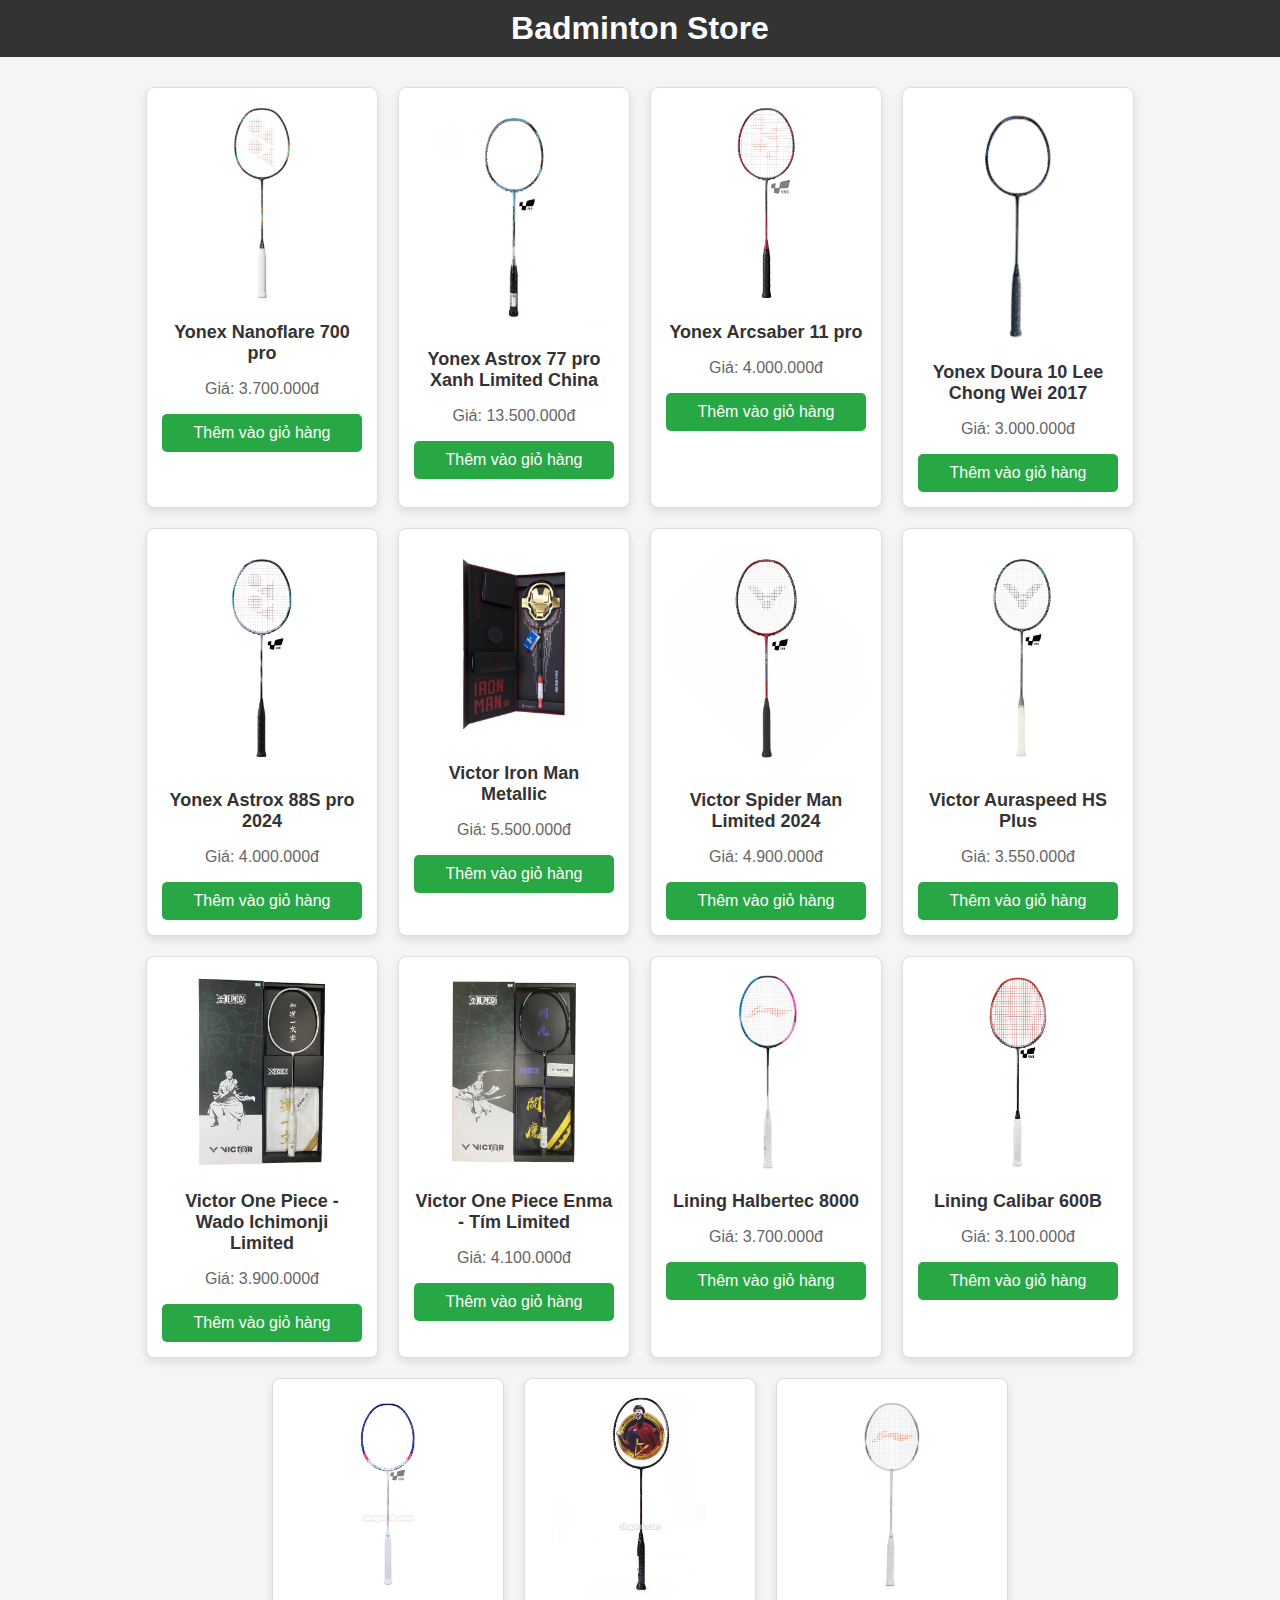
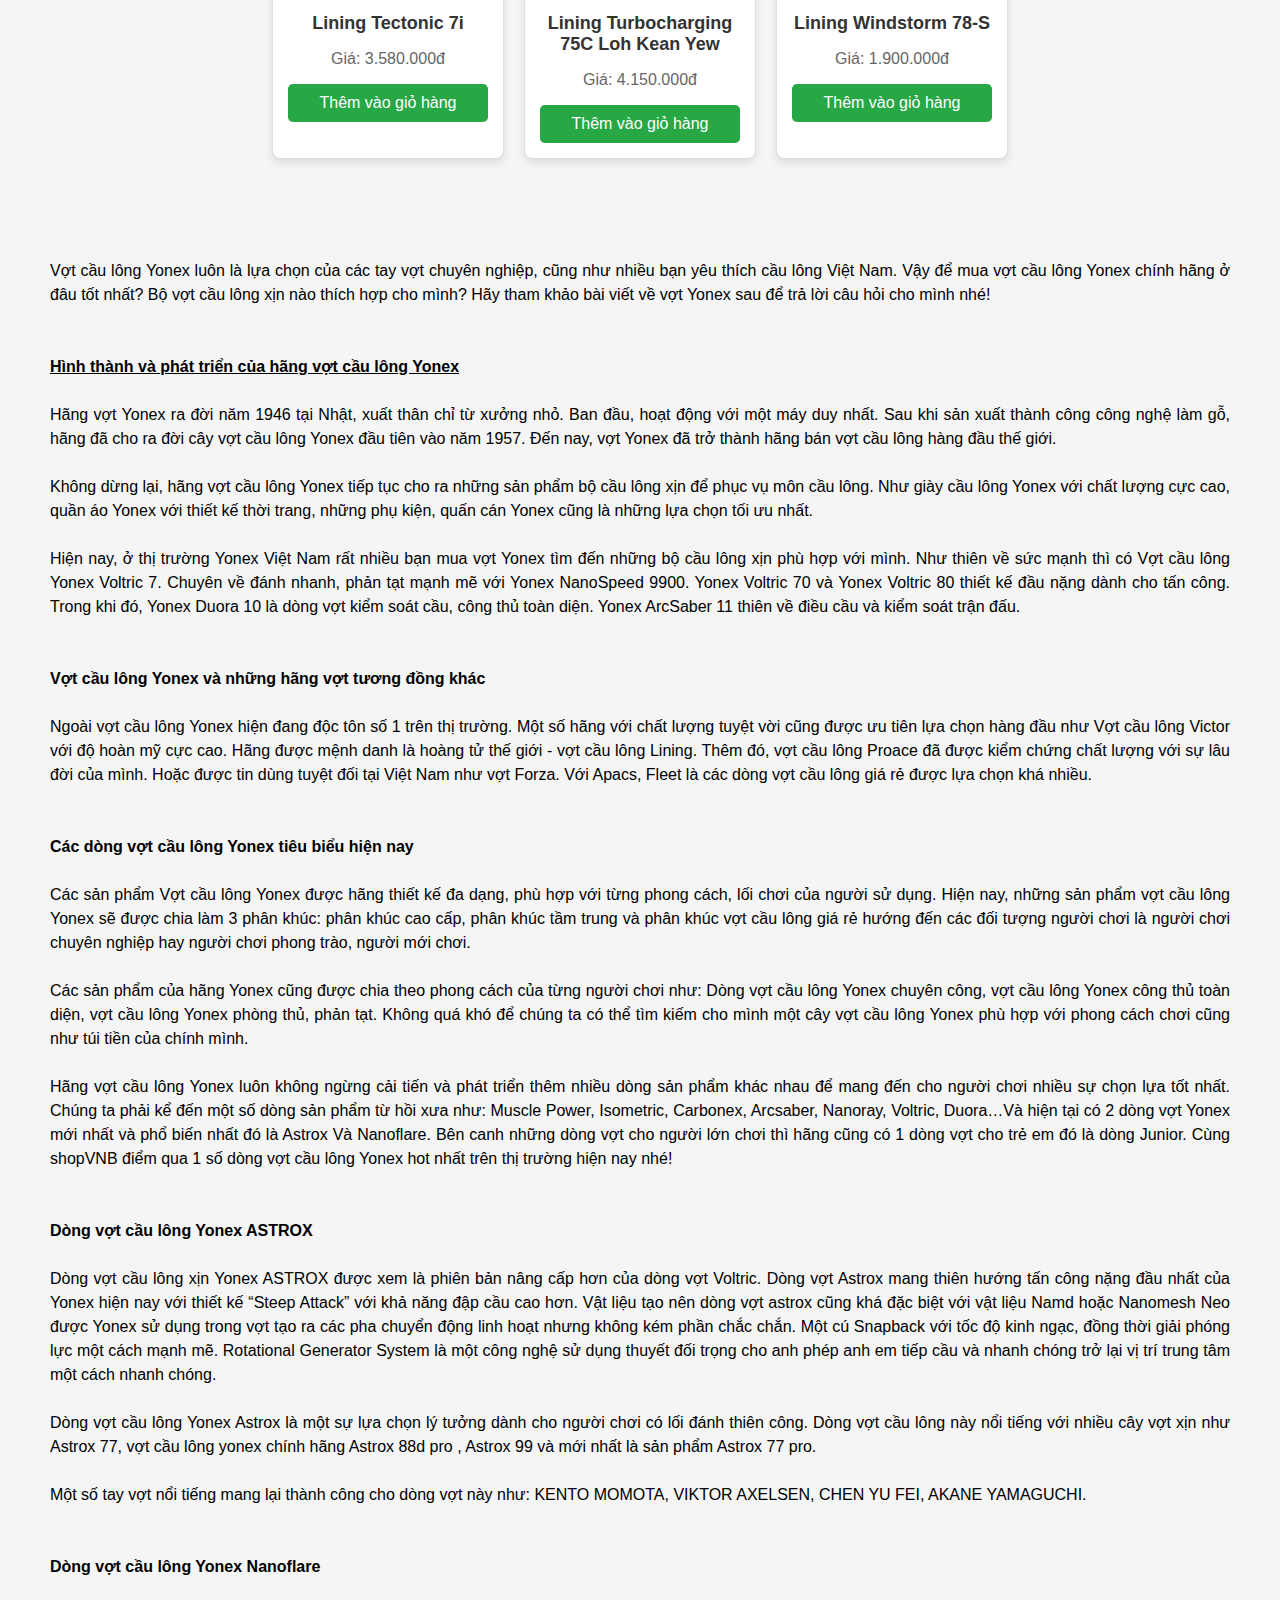
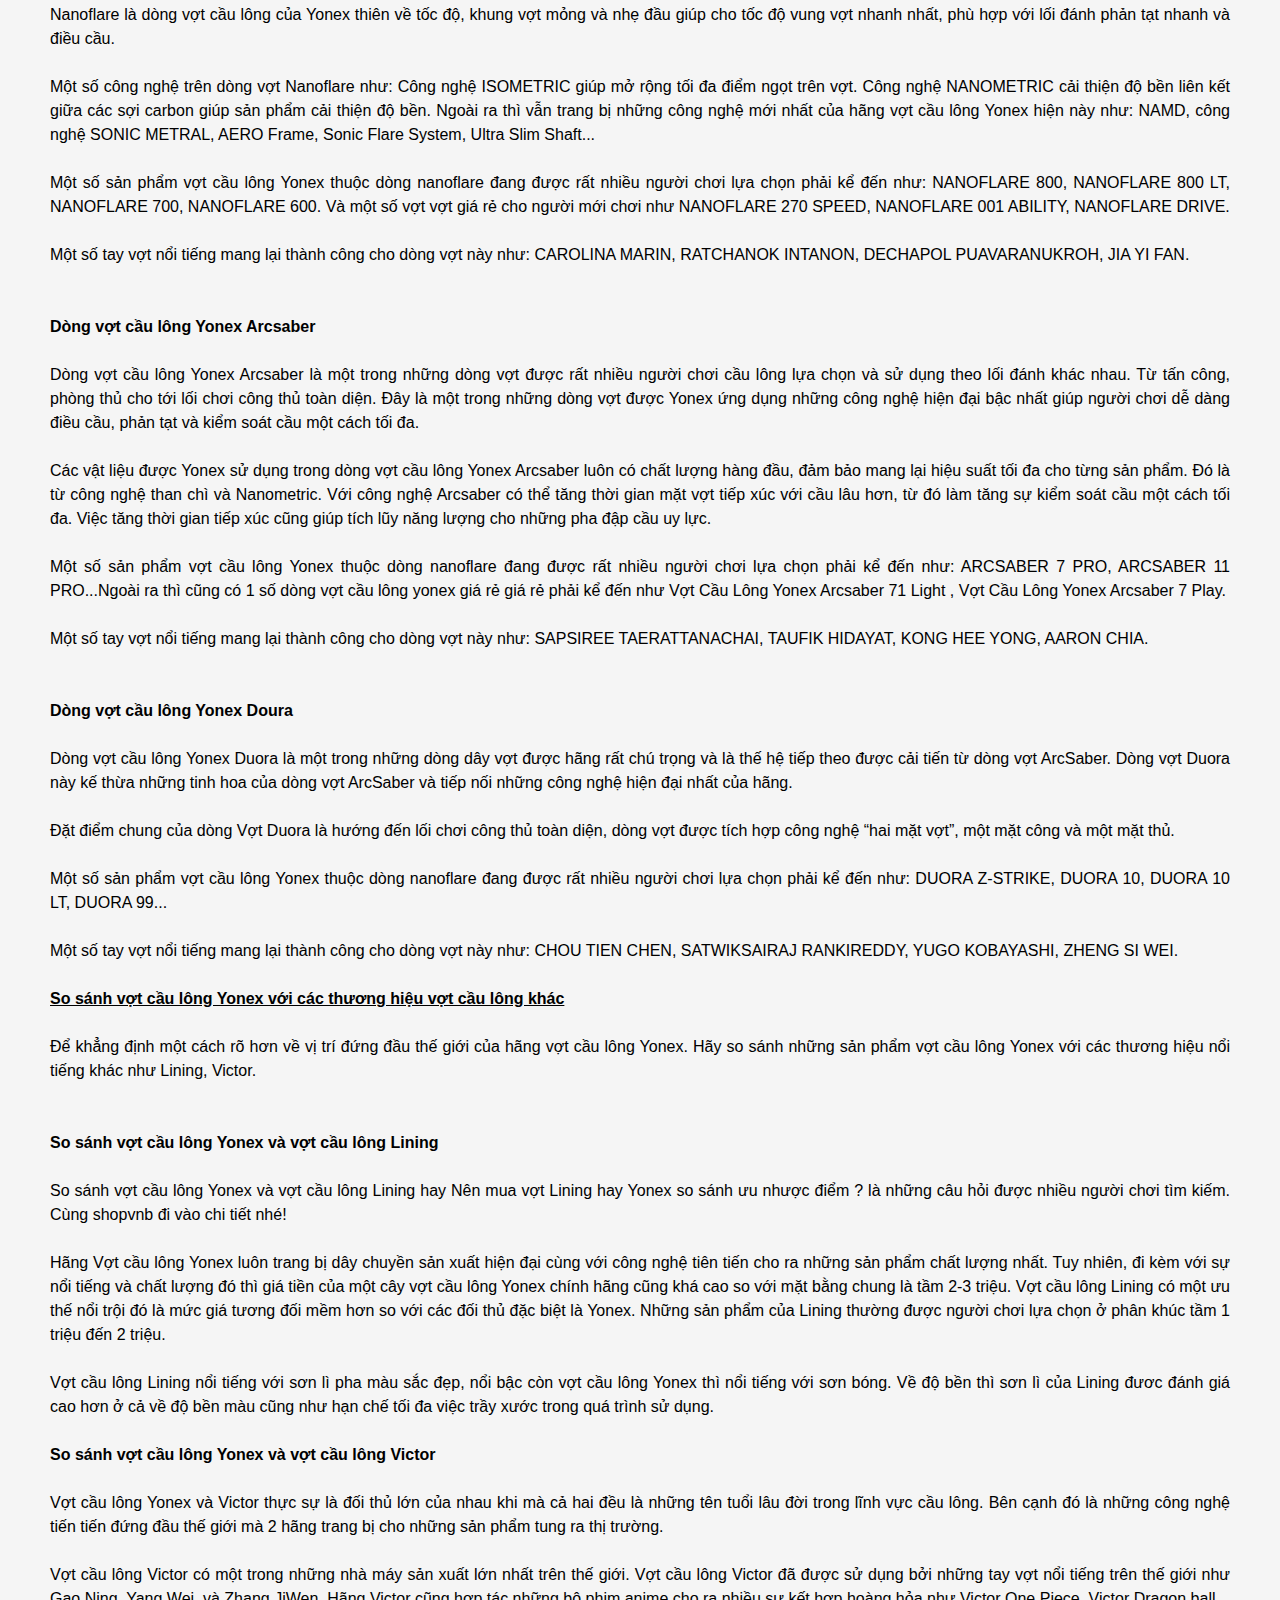
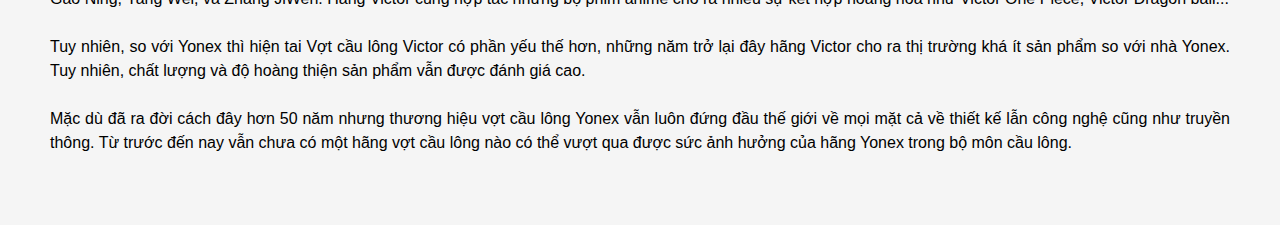
<file: vot_cau_long.html>
<!DOCTYPE html>
<html lang="en">
  <head>
    <meta charset="UTF-8" />
    <meta name="viewport" content="width=device-width, initial-scale=1.0" />
    <title>Badminton Store</title>
    <style>
      /* Đặt style cho phần body */
      body {
        font-family: Arial, sans-serif;
        margin: 0;
        padding: 0;
        background-color: #f5f5f5;
      }

      /* Style cho phần tiêu đề (header) */
      header {
        background-color: #333;
        color: white;
        text-align: center;
        padding: 10px;
      }

      /* Style cho tiêu đề của trang */
      header h1 {
        margin: 0;
      }

      /* Phần container chứa sản phẩm */
      .product-container {
        display: flex;
        flex-wrap: wrap;
        justify-content: center;
        padding: 20px;
      }

      /* Style cho từng sản phẩm */
      .product {
        background-color: white;
        border: 1px solid #ddd;
        border-radius: 8px;
        width: 200px;
        margin: 10px;
        padding: 15px;
        text-align: center;
        box-shadow: 0 4px 8px rgba(0, 0, 0, 0.1);
      }

      /* Style cho ảnh sản phẩm */
      .product img {
        width: 100%;
        height: auto;
        border-radius: 8px;
      }

      /* Tên sản phẩm */
      .product h2 {
        font-size: 18px;
        color: #333;
      }

      /* Giá sản phẩm */
      .product p {
        color: #666;
        font-size: 16px;
      }

      /* Style cho nút thêm vào giỏ hàng */
      .product button {
        background-color: #28a745;
        color: white;
        border: none;
        padding: 10px;
        border-radius: 5px;
        cursor: pointer;
        font-size: 16px;
        width: 100%;
      }

      /* Thêm hiệu ứng cho nút */
      .product button:hover {
        background-color: #218838;
      }
      .gioithieu {
        font-family: Arial, sans-serif;
        font-size: 16px;
        line-height: 1.5;
        margin: 20px 0;
        padding: 50px;
        text-align: justify;
      }
    </style>
  </head>
  <body>
    <!-- Phần tiêu đề của trang -->
    <header>
      <h1>Badminton Store</h1>
    </header>

    <!-- Container chứa các sản phẩm -->
    <div class="product-container">
      <div class="product">
        <img
          src="assets/img/vot-cau-long-yonex-nanoflare-700-pro-chinh-hang_1727042472.webp"
          alt="Sản phẩm 1"
        />
        <h2>Yonex Nanoflare 700 pro</h2>
        <p>Giá: 3.700.000đ</p>
        <button>Thêm vào giỏ hàng</button>
      </div>
      <div class="product">
        <img
          src="assets/img/vot-cau-long-yonex-astrox-77-pro-xanh-china-limited-noi-dia-trung_1726539659.webp"
          alt="Sản phẩm 2"
        />
        <h2>Yonex Astrox 77 pro Xanh Limited China</h2>
        <p>Giá: 13.500.000đ</p>
        <button>Thêm vào giỏ hàng</button>
      </div>
      <div class="product">
        <img
          src="assets/img/vot-cau-long-yonex-arcsaber-11-pro-chinh-hang-1.webp"
          alt="Sản phẩm 3"
        />
        <h2>Yonex Arcsaber 11 pro</h2>
        <p>Giá: 4.000.000đ</p>
        <button>Thêm vào giỏ hàng</button>
      </div>

      <div class="product">
        <img
          src="assets/img/vot-cau-long-yonex-duora-10-lcw-2017-xach-tay-1.webp"
          alt="Sản phẩm 4"
        />
        <h2>Yonex Doura 10 Lee Chong Wei 2017</h2>
        <p>Giá: 3.000.000đ</p>
        <button>Thêm vào giỏ hàng</button>
      </div>

      <div class="product">
        <img
          src="assets/img/vot-cau-long-yonex-astrox-88s-pro-2024-chinh-hang_1710988489.webp"
          alt="Sản phẩm 5"
        />
        <h2>Yonex Astrox 88S pro 2024</h2>
        <p>Giá: 4.000.000đ</p>
        <button>Thêm vào giỏ hàng</button>
      </div>

      <div class="product">
        <img
          src="assets/img/set-vot-cau-long-victor-iron-man-gb-chinh-hang_1717958958.webp"
          alt="Sản phẩm 6"
        />
        <h2>Victor Iron Man Metallic</h2>
        <p>Giá: 5.500.000đ</p>
        <button>Thêm vào giỏ hàng</button>
      </div>

      <div class="product">
        <img
          src="assets/img/vot-cau-long-victor-spider-man-limited-2024-chinh-hang_1711144532.webp"
          alt="Sản phẩm 7"
        />
        <h2>Victor Spider Man Limited 2024</h2>
        <p>Giá: 4.900.000đ</p>
        <button>Thêm vào giỏ hàng</button>
      </div>

      <div class="product">
        <img
          src="assets/img/vot-cau-long-victor-auraspeed-hs-plus-chinh-hang_1711662481.webp"
          alt="Sản phẩm 8"
        />
        <h2>Victor Auraspeed HS Plus</h2>
        <p>Giá: 3.550.000đ</p>
        <button>Thêm vào giỏ hàng</button>
      </div>

      <div class="product">
        <img
          src="assets/img/vot-cau-long-victor-one-piece-wado-ichimonji-5.webp"
          alt="Sản phẩm 9"
        />
        <h2>Victor One Piece - Wado Ichimonji Limited</h2>
        <p>Giá: 3.900.000đ</p>
        <button>Thêm vào giỏ hàng</button>
      </div>

      <div class="product">
        <img
          src="assets/img/set-vot-cau-long-victor-one-piece-enma-tim-limited-6.webp"
          alt="Sản phẩm 10"
        />
        <h2>Victor One Piece Enma - Tím Limited</h2>
        <p>Giá: 4.100.000đ</p>
        <button>Thêm vào giỏ hàng</button>
      </div>

      <div class="product">
        <img
          src="assets/img/vot-cau-long-lining-halbertec-8000-noi-dia.jpg"
          alt="Sản phẩm 10"
        />
        <h2>Lining Halbertec 8000</h2>
        <p>Giá: 3.700.000đ</p>
        <button>Thêm vào giỏ hàng</button>
      </div>

      <div class="product">
        <img
          src="assets/img/vot-cau-long-lining-calibar-600b-chinh-hang-2.webp"
          alt="Sản phẩm 11"
        />
        <h2>Lining Calibar 600B</h2>
        <p>Giá: 3.100.000đ</p>
        <button>Thêm vào giỏ hàng</button>
      </div>

      <div class="product">
        <img
          src="assets/img/vot-cau-long-lining-tectonic-7i-chinh-hang-1.webp"
          alt="Sản phẩm 12"
        />
        <h2>Lining Tectonic 7i</h2>
        <p>Giá: 3.580.000đ</p>
        <button>Thêm vào giỏ hàng</button>
      </div>

      <div class="product">
        <img
          src="assets/img/vot-cau-long-lining-turbocharging-75c-loh-kean-yew-2.webp"
          alt="Sản phẩm 13"
        />
        <h2>Lining Turbocharging 75C Loh Kean Yew</h2>
        <p>Giá: 4.150.000đ</p>
        <button>Thêm vào giỏ hàng</button>
      </div>

      <div class="product">
        <img
          src="assets/img/vot-cau-long-lining-windstorm-78-s-trang-xanh-noi-dia-trung_1724897264.jpg"
          alt="Sản phẩm 14"
        />
        <h2>Lining Windstorm 78-S</h2>
        <p>Giá: 1.900.000đ</p>
        <button>Thêm vào giỏ hàng</button>
      </div>
    </div>
    <p class="gioithieu">
      Vợt cầu lông Yonex luôn là lựa chọn của các tay vợt chuyên nghiệp, cũng
      như nhiều bạn yêu thích cầu lông Việt Nam. Vậy để mua vợt cầu lông Yonex
      chính hãng ở đâu tốt nhất? Bộ vợt cầu lông xịn nào thích hợp cho mình? Hãy
      tham khảo bài viết về vợt Yonex sau để trả lời câu hỏi cho mình nhé!
      <br />
      <br />
      <br />

      <u><b>Hình thành và phát triển của hãng vợt cầu lông Yonex</b></u> <br />
      <br />

      Hãng vợt Yonex ra đời năm 1946 tại Nhật, xuất thân chỉ từ xưởng nhỏ. Ban
      đầu, hoạt động với một máy duy nhất. Sau khi sản xuất thành công công nghệ
      làm gỗ, hãng đã cho ra đời cây vợt cầu lông Yonex đầu tiên vào năm 1957.
      Đến nay, vợt Yonex đã trở thành hãng bán vợt cầu lông hàng đầu thế giới.
      <br />
      <br />

      Không dừng lại, hãng vợt cầu lông Yonex tiếp tục cho ra những sản phẩm bộ
      cầu lông xịn để phục vụ môn cầu lông. Như giày cầu lông Yonex với chất
      lượng cực cao, quần áo Yonex với thiết kế thời trang, những phụ kiện, quấn
      cán Yonex cũng là những lựa chọn tối ưu nhất. <br />
      <br />

      Hiện nay, ở thị trường Yonex Việt Nam rất nhiều bạn mua vợt Yonex tìm đến
      những bộ cầu lông xịn phù hợp với mình. Như thiên về sức mạnh thì có Vợt
      cầu lông Yonex Voltric 7. Chuyên về đánh nhanh, phản tạt mạnh mẽ với Yonex
      NanoSpeed 9900. Yonex Voltric 70 và Yonex Voltric 80 thiết kế đầu nặng
      dành cho tấn công. Trong khi đó, Yonex Duora 10 là dòng vợt kiểm soát cầu,
      công thủ toàn diện. Yonex ArcSaber 11 thiên về điều cầu và kiểm soát trận
      đấu. <br /><br /><br />

      <b>Vợt cầu lông Yonex và những hãng vợt tương đồng khác</b> <br /><br />
      Ngoài vợt cầu lông Yonex hiện đang độc tôn số 1 trên thị trường. Một số
      hãng với chất lượng tuyệt vời cũng được ưu tiên lựa chọn hàng đầu như Vợt
      cầu lông Victor với độ hoàn mỹ cực cao. Hãng được mệnh danh là hoàng tử
      thế giới - vợt cầu lông Lining. Thêm đó, vợt cầu lông Proace đã được kiểm
      chứng chất lượng với sự lâu đời của mình. Hoặc được tin dùng tuyệt đối tại
      Việt Nam như vợt Forza. Với Apacs, Fleet là các dòng vợt cầu lông giá rẻ
      được lựa chọn khá nhiều. <br />
      <br />
      <br />

      <b>Các dòng vợt cầu lông Yonex tiêu biểu hiện nay</b> <br />
      <br />
      Các sản phẩm Vợt cầu lông Yonex được hãng thiết kế đa dạng, phù hợp với
      từng phong cách, lối chơi của người sử dụng. Hiện nay, những sản phẩm vợt
      cầu lông Yonex sẽ được chia làm 3 phân khúc: phân khúc cao cấp, phân khúc
      tầm trung và phân khúc vợt cầu lông giá rẻ hướng đến các đối tượng người
      chơi là người chơi chuyên nghiệp hay người chơi phong trào, người mới
      chơi. <br />
      <br />

      Các sản phẩm của hãng Yonex cũng được chia theo phong cách của từng người
      chơi như: Dòng vợt cầu lông Yonex chuyên công, vợt cầu lông Yonex công thủ
      toàn diện, vợt cầu lông Yonex phòng thủ, phản tạt. Không quá khó để chúng
      ta có thể tìm kiếm cho mình một cây vợt cầu lông Yonex phù hợp với phong
      cách chơi cũng như túi tiền của chính mình. <br />
      <br />

      Hãng vợt cầu lông Yonex luôn không ngừng cải tiến và phát triển thêm nhiều
      dòng sản phẩm khác nhau để mang đến cho người chơi nhiều sự chọn lựa tốt
      nhất. Chúng ta phải kể đến một số dòng sản phẩm từ hồi xưa như: Muscle
      Power, Isometric, Carbonex, Arcsaber, Nanoray, Voltric, Duora…Và hiện tại
      có 2 dòng vợt Yonex mới nhất và phổ biến nhất đó là Astrox Và Nanoflare.
      Bên canh những dòng vợt cho người lớn chơi thì hãng cũng có 1 dòng vợt cho
      trẻ em đó là dòng Junior. Cùng shopVNB điểm qua 1 số dòng vợt cầu lông
      Yonex hot nhất trên thị trường hiện nay nhé! <br />
      <br />
      <br />

      <b>Dòng vợt cầu lông Yonex ASTROX </b> <br />
      <br />
      Dòng vợt cầu lông xịn Yonex ASTROX được xem là phiên bản nâng cấp hơn của
      dòng vợt Voltric. Dòng vợt Astrox mang thiên hướng tấn công nặng đầu nhất
      của Yonex hiện nay với thiết kế “Steep Attack” với khả năng đập cầu cao
      hơn. Vật liệu tạo nên dòng vợt astrox cũng khá đặc biệt với vật liệu Namd
      hoặc Nanomesh Neo được Yonex sử dụng trong vợt tạo ra các pha chuyển động
      linh hoạt nhưng không kém phần chắc chắn. Một cú Snapback với tốc độ kinh
      ngạc, đồng thời giải phóng lực một cách mạnh mẽ. Rotational Generator
      System là một công nghệ sử dụng thuyết đối trọng cho anh phép anh em tiếp
      cầu và nhanh chóng trở lại vị trí trung tâm một cách nhanh chóng. <br />
      <br />

      Dòng vợt cầu lông Yonex Astrox là một sự lựa chọn lý tưởng dành cho người
      chơi có lối đánh thiên công. Dòng vợt cầu lông này nổi tiếng với nhiều cây
      vợt xịn như Astrox 77, vợt cầu lông yonex chính hãng Astrox 88d pro ,
      Astrox 99 và mới nhất là sản phẩm Astrox 77 pro. <br />
      <br />

      Một số tay vợt nổi tiếng mang lại thành công cho dòng vợt này như: KENTO
      MOMOTA, VIKTOR AXELSEN, CHEN YU FEI, AKANE YAMAGUCHI. <br />
      <br />
      <br />

      <b>Dòng vợt cầu lông Yonex Nanoflare</b> <br />
      <br />
      Nanoflare là dòng vợt cầu lông của Yonex thiên về tốc độ, khung vợt mỏng
      và nhẹ đầu giúp cho tốc độ vung vợt nhanh nhất, phù hợp với lối đánh phản
      tạt nhanh và điều cầu. <br />
      <br />

      Một số công nghệ trên dòng vợt Nanoflare như: Công nghệ ISOMETRIC giúp mở
      rộng tối đa điểm ngọt trên vợt. Công nghệ NANOMETRIC cải thiện độ bền liên
      kết giữa các sợi carbon giúp sản phẩm cải thiện độ bền. Ngoài ra thì vẫn
      trang bị những công nghệ mới nhất của hãng vợt cầu lông Yonex hiện này
      như: NAMD, công nghệ SONIC METRAL, AERO Frame, Sonic Flare System, Ultra
      Slim Shaft... <br />
      <br />

      Một số sản phẩm vợt cầu lông Yonex thuộc dòng nanoflare đang được rất
      nhiều người chơi lựa chọn phải kể đến như: NANOFLARE 800, NANOFLARE 800
      LT, NANOFLARE 700, NANOFLARE 600. Và một số vợt vợt giá rẻ cho người mới
      chơi như NANOFLARE 270 SPEED, NANOFLARE 001 ABILITY, NANOFLARE DRIVE.
      <br />
      <br />

      Một số tay vợt nổi tiếng mang lại thành công cho dòng vợt này như:
      CAROLINA MARIN, RATCHANOK INTANON, DECHAPOL PUAVARANUKROH, JIA YI FAN.
      <br />
      <br />
      <br />

      <b>Dòng vợt cầu lông Yonex Arcsaber</b> <br />
      <br />
      Dòng vợt cầu lông Yonex Arcsaber là một trong những dòng vợt được rất
      nhiều người chơi cầu lông lựa chọn và sử dụng theo lối đánh khác nhau. Từ
      tấn công, phòng thủ cho tới lối chơi công thủ toàn diện. Đây là một trong
      những dòng vợt được Yonex ứng dụng những công nghệ hiện đại bậc nhất giúp
      người chơi dễ dàng điều cầu, phản tạt và kiểm soát cầu một cách tối đa.
      <br /><br />

      Các vật liệu được Yonex sử dụng trong dòng vợt cầu lông Yonex Arcsaber
      luôn có chất lượng hàng đầu, đảm bảo mang lại hiệu suất tối đa cho từng
      sản phẩm. Đó là từ công nghệ than chì và Nanometric. Với công nghệ
      Arcsaber có thể tăng thời gian mặt vợt tiếp xúc với cầu lâu hơn, từ đó làm
      tăng sự kiểm soát cầu một cách tối đa. Việc tăng thời gian tiếp xúc cũng
      giúp tích lũy năng lượng cho những pha đập cầu uy lực. <br />
      <br />

      Một số sản phẩm vợt cầu lông Yonex thuộc dòng nanoflare đang được rất
      nhiều người chơi lựa chọn phải kể đến như: ARCSABER 7 PRO, ARCSABER 11
      PRO...Ngoài ra thì cũng có 1 số dòng vợt cầu lông yonex giá rẻ giá rẻ phải
      kể đến như Vợt Cầu Lông Yonex Arcsaber 71 Light , Vợt Cầu Lông Yonex
      Arcsaber 7 Play. <br />
      <br />

      Một số tay vợt nổi tiếng mang lại thành công cho dòng vợt này như:
      SAPSIREE TAERATTANACHAI, TAUFIK HIDAYAT, KONG HEE YONG, AARON CHIA. <br />
      <br />
      <br />

      <b>Dòng vợt cầu lông Yonex Doura</b> <br />
      <br />
      Dòng vợt cầu lông Yonex Duora là một trong những dòng dây vợt được hãng
      rất chú trọng và là thế hệ tiếp theo được cải tiến từ dòng vợt ArcSaber.
      Dòng vợt Duora này kế thừa những tinh hoa của dòng vợt ArcSaber và tiếp
      nối những công nghệ hiện đại nhất của hãng. <br />
      <br />

      Đặt điểm chung của dòng Vợt Duora là hướng đến lối chơi công thủ toàn
      diện, dòng vợt được tích hợp công nghệ “hai mặt vợt”, một mặt công và một
      mặt thủ. <br />
      <br />

      Một số sản phẩm vợt cầu lông Yonex thuộc dòng nanoflare đang được rất
      nhiều người chơi lựa chọn phải kể đến như: DUORA Z-STRIKE, DUORA 10, DUORA
      10 LT, DUORA 99... <br />
      <br />

      Một số tay vợt nổi tiếng mang lại thành công cho dòng vợt này như: CHOU
      TIEN CHEN, SATWIKSAIRAJ RANKIREDDY, YUGO KOBAYASHI, ZHENG SI WEI. <br />
      <br />

      <u
        ><b
          >So sánh vợt cầu lông Yonex với các thương hiệu vợt cầu lông khác</b
        ></u
      >
      <br />
      <br />
      Để khẳng định một cách rõ hơn về vị trí đứng đầu thế giới của hãng vợt cầu
      lông Yonex. Hãy so sánh những sản phẩm vợt cầu lông Yonex với các thương
      hiệu nổi tiếng khác như Lining, Victor. <br />
      <br />
      <br />

      <b>So sánh vợt cầu lông Yonex và vợt cầu lông Lining</b> <br />
      <br />
      So sánh vợt cầu lông Yonex và vợt cầu lông Lining hay Nên mua vợt Lining
      hay Yonex so sánh ưu nhược điểm ? là những câu hỏi được nhiều người chơi
      tìm kiếm. Cùng shopvnb đi vào chi tiết nhé! <br />
      <br />

      Hãng Vợt cầu lông Yonex luôn trang bị dây chuyền sản xuất hiện đại cùng
      với công nghệ tiên tiến cho ra những sản phẩm chất lượng nhất. Tuy nhiên,
      đi kèm với sự nổi tiếng và chất lượng đó thì giá tiền của một cây vợt cầu
      lông Yonex chính hãng cũng khá cao so với mặt bằng chung là tầm 2-3 triệu.
      Vợt cầu lông Lining có một ưu thế nổi trội đó là mức giá tương đối mềm hơn
      so với các đối thủ đặc biệt là Yonex. Những sản phẩm của Lining thường
      được người chơi lựa chọn ở phân khúc tầm 1 triệu đến 2 triệu. <br />
      <br />

      Vợt cầu lông Lining nổi tiếng với sơn lì pha màu sắc đẹp, nổi bậc còn vợt
      cầu lông Yonex thì nổi tiếng với sơn bóng. Về độ bền thì sơn lì của Lining
      đươc đánh giá cao hơn ở cả về độ bền màu cũng như hạn chế tối đa việc trầy
      xước trong quá trình sử dụng. <br />
      <br />

      <b>So sánh vợt cầu lông Yonex và vợt cầu lông Victor</b> <br />
      <br />
      Vợt cầu lông Yonex và Victor thực sự là đối thủ lớn của nhau khi mà cả hai
      đều là những tên tuổi lâu đời trong lĩnh vực cầu lông. Bên cạnh đó là
      những công nghệ tiến tiến đứng đầu thế giới mà 2 hãng trang bị cho những
      sản phẩm tung ra thị trường. <br />
      <br />

      Vợt cầu lông Victor có một trong những nhà máy sản xuất lớn nhất trên thế
      giới. Vợt cầu lông Victor đã được sử dụng bởi những tay vợt nổi tiếng trên
      thế giới như Gao Ning, Yang Wei, và Zhang JiWen. Hãng Victor cũng hợp tác
      những bộ phim anime cho ra nhiều sự kết hợp hoàng hỏa như Victor One
      Piece, Victor Dragon ball... <br />
      <br />

      Tuy nhiên, so với Yonex thì hiện tai Vợt cầu lông Victor có phần yếu thế
      hơn, những năm trở lại đây hãng Victor cho ra thị trường khá ít sản phẩm
      so với nhà Yonex. Tuy nhiên, chất lượng và độ hoàng thiện sản phẩm vẫn
      được đánh giá cao. <br />
      <br />

      Mặc dù đã ra đời cách đây hơn 50 năm nhưng thương hiệu vợt cầu lông Yonex
      vẫn luôn đứng đầu thế giới về mọi mặt cả về thiết kế lẫn công nghệ cũng
      như truyền thông. Từ trước đến nay vẫn chưa có một hãng vợt cầu lông nào
      có thể vượt qua được sức ảnh hưởng của hãng Yonex trong bộ môn cầu lông.
    </p>
  </body>
</html>
</file>
